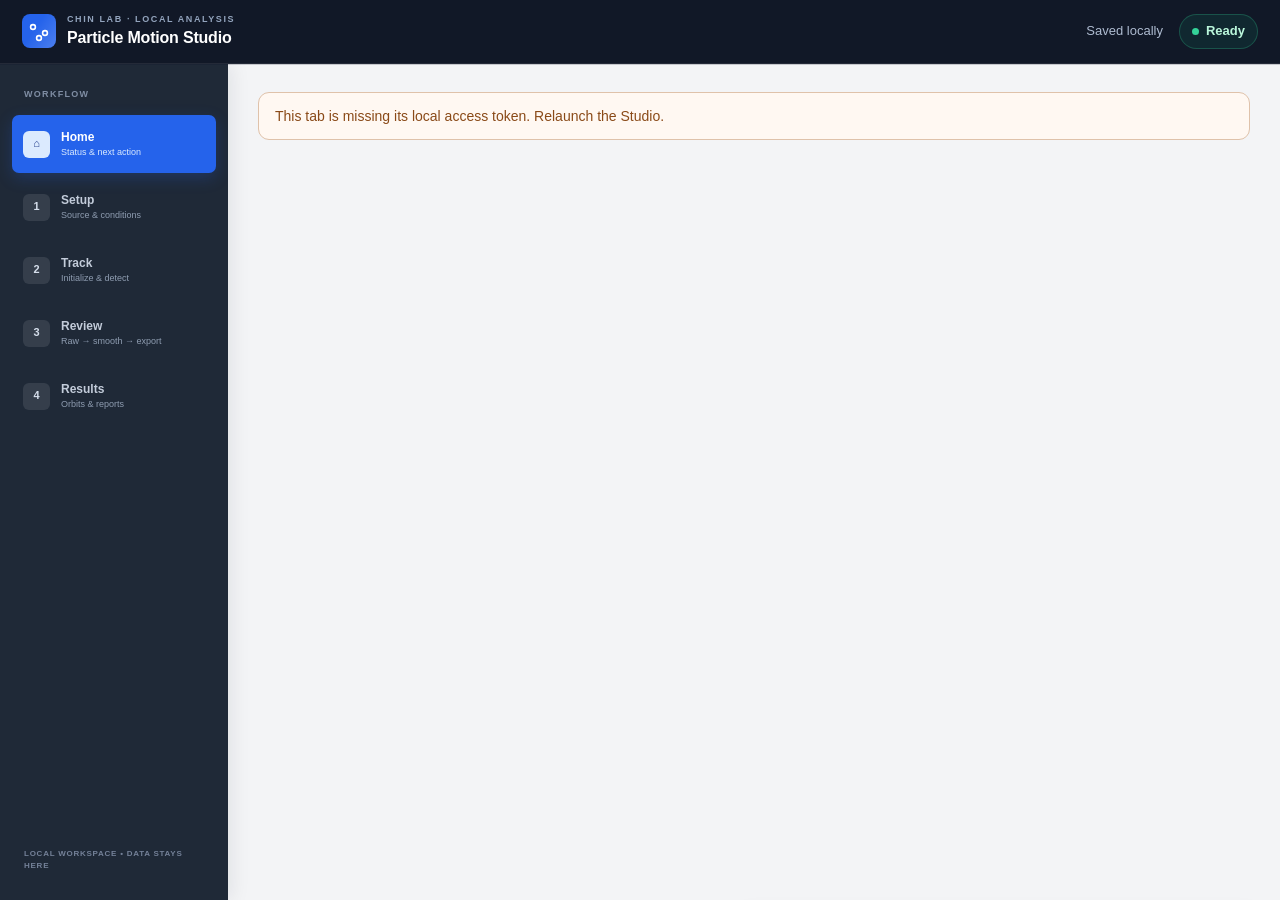
<file: Video Tracking Chin Lab/video_analysis_studio/studio_web/index.html>
<!doctype html>
<html lang="en">
<head>
  <meta charset="utf-8">
  <meta name="viewport" content="width=device-width, initial-scale=1">
  <meta name="color-scheme" content="light">
  <title>Particle Motion Studio</title>
  <link rel="stylesheet" href="styles.css">
</head>
<body>
  <div class="app-shell">
    <header class="topbar">
      <div class="brand">
        <div class="brand-mark" aria-hidden="true"><span></span><span></span><span></span></div>
        <div>
          <p class="eyebrow">CHIN LAB · LOCAL ANALYSIS</p>
          <h1>Particle Motion Studio</h1>
        </div>
      </div>
      <div class="top-actions">
        <span id="saveStatus" class="save-status">Saved locally</span>
        <span id="serverStatus" class="status-pill"><i></i> Ready</span>
      </div>
    </header>

    <main>
      <section class="hero" data-page-section="home">
        <div>
          <span class="hero-kicker"><i></i> Scientific video analysis workspace</span>
          <h2>See the motion.<br><em>Trust the track.</em></h2>
          <p>Move from synchronized camera footage to reviewable 3-D trajectories, diagnostic overlays, and state vectors—all without leaving the browser.</p>
          <div class="hero-chips"><span>Dual-camera tracking</span><span>Raw-first validation</span><span>Reproducible outputs</span></div>
        </div>
        <div class="hero-console" aria-label="Decorative trajectory preview">
          <div class="console-bar"><span><i></i> ANALYZER READY</span><small>LOCAL</small></div>
          <div class="console-screen">
            <svg viewBox="0 0 420 220" role="img" aria-label="Stylized particle trajectory">
              <defs><linearGradient id="trail" x1="0" x2="1"><stop stop-color="#56e7c3" stop-opacity="0"/><stop offset=".45" stop-color="#56e7c3"/><stop offset="1" stop-color="#8a7dff"/></linearGradient></defs>
              <path d="M18 171 C72 175,79 88,132 113 S211 187,252 112 S318 39,400 60" fill="none" stroke="url(#trail)" stroke-width="3" stroke-linecap="round"/>
              <circle cx="400" cy="60" r="8" fill="#8a7dff"/><circle cx="400" cy="60" r="18" fill="none" stroke="#8a7dff" stroke-opacity=".45"/>
              <path d="M400 36v48M376 60h48" stroke="#dcd8ff" stroke-width="1" stroke-opacity=".7"/>
            </svg>
            <span class="console-axis x">X</span><span class="console-axis y">Y</span>
            <div class="console-readout"><span>FRAME</span><b>06,920</b><span>TRACK</span><b>P0</b></div>
          </div>
          <div class="local-note"><span aria-hidden="true">⌂</span><div><strong>Private by design</strong><small>Videos and results stay on this Mac.</small></div></div>
        </div>
      </section>

      <nav class="stepper page-navigation" aria-label="Studio pages">
        <button class="step-tab active" data-page-target="home"><b>⌂</b><span>Home<small>Status &amp; next action</small></span></button>
        <button class="step-tab" data-page-target="setup"><b>1</b><span>Setup<small>Source &amp; conditions</small></span></button>
        <button class="step-tab" data-page-target="track"><b>2</b><span>Track<small>Initialize &amp; detect</small></span></button>
        <button class="step-tab" data-page-target="review"><b>3</b><span>Review<small>Raw → smooth → export</small></span></button>
        <button class="step-tab" data-page-target="results"><b>4</b><span>Results<small>Orbits &amp; reports</small></span></button>
      </nav>

      <details class="instruction-drawer" data-page-section="home">
        <summary><span><b>How to use this analyzer</b><small>Follow these steps in order</small></span><span class="instruction-toggle">Hide</span></summary>
        <ol class="instruction-strip">
          <li><button data-page-target="setup"><b>1</b><span><strong>Import video</strong><small>Choose or upload the recording.</small></span></button></li>
          <li><button data-page-target="setup"><b>2</b><span><strong>Confirm setup</strong><small>FPS, background, and calibration.</small></span></button></li>
          <li><button data-page-target="track"><b>3</b><span><strong>Mark particle</strong><small>Click it in front and side views.</small></span></button></li>
          <li><button data-page-target="track"><b>4</b><span><strong>Test and track</strong><small>Preview first, then create raw tracks.</small></span></button></li>
          <li><button data-page-target="review"><b>5</b><span><strong>Review raw</strong><small>Verify the marker follows the particle.</small></span></button></li>
          <li><button data-page-target="review"><b>6</b><span><strong>Smooth and export</strong><small>Only after accepting the raw result.</small></span></button></li>
          <li><button data-page-target="results"><b>7</b><span><strong>Analyze modes</strong><small>Detect circular episodes and inspect the report.</small></span></button></li>
        </ol>
      </details>

      <section id="nextAction" class="next-action" aria-live="polite" data-page-section="home">
        <span class="next-action-icon">→</span>
        <div><p class="eyebrow">RECOMMENDED NEXT</p><b id="nextActionTitle">Choose a source video</b><small id="nextActionDetail">The Studio will preserve the original and inspect its metadata.</small></div>
        <button id="nextActionButton" class="button secondary" data-scroll-target="sourceCard">Go to source</button>
      </section>

      <section id="homeDashboard" class="home-dashboard" data-page-section="home">
        <article class="home-panel session-panel">
          <div><p class="eyebrow">CURRENT WORKSPACE</p><h3 id="homeTrialTitle">No recording selected</h3><p id="sessionOrigin">The Studio has not loaded any saved results.</p></div>
          <button class="button ghost" data-page-target="review">Open saved results</button>
        </article>
        <div class="home-grid">
          <article class="home-panel"><p class="eyebrow">WORKFLOW</p><h3>One decision at a time</h3><ol class="compact-steps"><li><b>Setup</b><span>Confirm source, frame rate, background, and calibration.</span></li><li><b>Track</b><span>Mark particles and create unsmoothed coordinates.</span></li><li><b>Review raw</b><span>Verify that the detector stays on the visible particle.</span></li><li><b>Smooth &amp; derive</b><span>Only after raw review, calculate motion and state vectors.</span></li></ol></article>
          <article class="home-panel"><div class="panel-title-row"><div><p class="eyebrow">RECENT RUNS</p><h3>Where results came from</h3></div></div><div id="recentRuns" class="recent-runs"><p class="muted-copy">No completed runs yet.</p></div></article>
        </div>
      </section>

      <div id="globalNotice" class="notice hidden" role="status"></div>

      <section class="page-masthead" data-page-section="setup">
        <div><span class="page-index">01 / INPUT</span><h2>Define the experiment.</h2><p>Choose the source evidence and confirm the physical context before any tracking begins.</p></div>
        <div class="masthead-stat"><span>Required</span><b>Video · FPS · Background · Calibration</b></div>
      </section>

      <section id="sourceCard" class="workflow-card" data-page-section="setup">
        <div class="card-heading">
          <div class="step-number">1</div>
          <div><p class="eyebrow">SOURCE</p><h3>Choose the recording</h3><p>The original file is never edited. Imported copies are stored locally and excluded from Git.</p></div>
          <span id="sourceCheck" class="check-badge">Waiting</span>
        </div>

        <div class="source-grid">
          <div class="source-main">
            <label for="videoLibrary">Video recording</label>
            <div class="input-combo">
              <select id="videoLibrary"><option value="">Choose a project video…</option></select>
              <label class="button secondary upload-button">Import video<input id="videoUpload" type="file" hidden></label>
            </div>
            <div id="uploadProgressWrap" class="upload-progress hidden"><span id="uploadProgress"></span></div>
            <input id="videoPath" class="path-input" type="text" placeholder="Or paste the full path to a video on this Mac" autocomplete="off">

            <div id="videoMeta" class="metadata-strip muted">
              <span><b>—</b><small>resolution</small></span><span><b>—</b><small>duration</small></span><span><b>—</b><small>frames</small></span><span><b>—</b><small>codec</small></span>
            </div>
          </div>

          <aside class="conditions-panel">
            <h4>Run conditions</h4>
            <div class="field-grid two">
              <label>Run name<input id="trialName" type="text" placeholder="e.g. MI10"></label>
              <label>Particles<input id="particleCount" type="number" min="1" max="20" value="1"></label>
              <label>Frame rate <span class="unit">fps</span><input id="fps" type="number" min="0.001" step="any" placeholder="Required"></label>
              <label>Seed frame<input id="seedFrame" type="number" min="0" step="1" value="1"></label>
            </div>
            <p id="fpsEvidence" class="field-help warning-text">Frame rate must come from media metadata or a confirmed experiment record.</p>
          </aside>
        </div>

        <div class="supporting-files">
          <div>
            <div class="label-row"><label for="backgroundLibrary">Background</label><label class="switch"><input id="useVideoBackground" type="checkbox"><span></span>Use a frame from this video</label></div>
            <select id="backgroundLibrary"><option value="">Choose a project background…</option></select>
            <label class="inline-upload button ghost">Import background<input id="backgroundUpload" type="file" accept="video/*,image/*" hidden></label>
            <input id="backgroundPath" class="path-input" type="text" placeholder="Background image or video path">
          </div>
          <div>
            <div class="label-row"><label for="calibrationLibrary">Calibration</label><span class="optional">Can be created in Preview</span></div>
            <select id="calibrationLibrary"><option value="">Choose a calibration…</option></select>
            <input id="calibrationPath" class="path-input" type="text" placeholder="Calibration JSON path">
            <p id="companionEvidence" class="field-help hidden"></p>
          </div>
        </div>
      </section>

      <section class="page-masthead" data-page-section="track">
        <div><span class="page-index">02 / DETECT</span><h2>Initialize. Detect. Reconstruct.</h2><p>Mark particle identities once, test the signal, then build synchronized 3-D trajectories.</p></div>
        <div class="masthead-stat"><span>Current method</span><b>Background subtraction</b></div>
      </section>

      <nav class="section-tabs" aria-label="Tracking tasks" data-page-section="track">
        <button class="section-tab active" data-subview-target="initialize" data-subview-group="track"><span>1</span><b>Initialize particles</b><small>Load views and place markers</small></button>
        <button class="section-tab" data-subview-target="run" data-subview-group="track"><span>2</span><b>Run tracking</b><small>Pre-flight, detect, and reconstruct</small></button>
      </nav>

      <section id="seedCard" class="workflow-card" data-page-section="track" data-subview-group="track" data-subview="initialize">
        <div class="card-heading">
          <div class="step-number">2</div>
          <div><p class="eyebrow">INITIALIZE</p><h3>Show the analyzer where each particle starts</h3><p>Click particles in the same order in both views. Markers with the same number become one 3-D identity.</p></div>
          <span id="seedCheck" class="check-badge">Waiting</span>
        </div>

        <div id="calibrationPrompt" class="callout">
          <div><strong>Need camera regions or calibration?</strong><p>Run a short preview. The Studio will open guided calibration windows, save the result, and return here.</p></div>
          <button class="button secondary" data-action="preview">Create calibration &amp; test preview</button>
        </div>

        <div class="seed-toolbar">
          <label>Frame <input id="seedFrameMirror" type="number" min="0" step="1" value="1"></label>
          <button id="loadSeedFrames" class="button secondary">Load camera views</button>
          <button id="clearSeeds" class="button ghost">Clear markers</button>
          <span id="seedCounter" class="seed-counter">0 / 0 marked</span>
        </div>

        <div class="camera-grid">
          <article class="camera-panel">
            <header><div><span class="camera-dot front"></span><b>Front camera</b></div><small>x and z position</small></header>
            <div class="canvas-wrap"><canvas id="frontCanvas" width="640" height="360" aria-label="Front camera seed frame"></canvas><div class="canvas-empty">Load a calibrated frame to begin</div></div>
            <code id="frontSeeds">No particle markers</code>
          </article>
          <article class="camera-panel">
            <header><div><span class="camera-dot side"></span><b>Side camera</b></div><small>y and z position</small></header>
            <div class="canvas-wrap"><canvas id="sideCanvas" width="640" height="360" aria-label="Side camera seed frame"></canvas><div class="canvas-empty">Load a calibrated frame to begin</div></div>
            <code id="sideSeeds">No particle markers</code>
          </article>
        </div>

        <div class="action-row">
          <button class="button secondary action-button" data-action="preview"><span>Test a short preview</span><small>Checks subtraction and seed placement on a short segment.</small></button>
          <button class="button ghost action-button" data-action="preview_full"><span>Render a full preview</span><small>Creates a full-length subtraction video without tracking.</small></button>
        </div>
      </section>

      <section id="trackCard" class="workflow-card accent-card" data-page-section="track" data-subview-group="track" data-subview="run">
        <div class="card-heading">
          <div class="step-number">3</div>
          <div><p class="eyebrow">TRACK</p><h3>Build the trajectory</h3><p>Raw measurements are preserved. Smoothed positions are added as separate columns and never cross missing-frame gaps.</p></div>
          <span id="trackCheck" class="check-badge">Ready when initialized</span>
        </div>
        <div id="readinessPanel" class="readiness-panel">
          <div class="readiness-head"><div><p class="eyebrow">PRE-FLIGHT CHECK</p><h4 id="readinessTitle">Complete setup to enable tracking</h4></div><span id="readinessCount">0 / 6 ready</span></div>
          <div id="readinessList" class="readiness-list"></div>
        </div>
        <div class="track-actions action-grid">
          <button class="button primary large action-button" data-action="track" data-overlay-source="raw"><span><i aria-hidden="true">▶</i> Track + raw review overlay</span><small>Finds the particle, exports 3-D coordinates, then shows the detector’s unsmoothed position over the original video.</small></button>
          <button class="button secondary action-button" data-page-target="review"><span>Review existing trajectory</span><small>Open saved raw/smoothed overlays, trajectory plots, diagnostics, and exports.</small></button>
          <button class="button secondary action-button" data-action="review_identities"><span>Review particle identities</span><small>Inspect and correct identity swaps in multi-particle recordings.</small></button>
        </div>
        <p class="tracking-note">Full tracking can take several minutes. The job panel shows <b>Step 1 of 2: tracking</b>, followed by <b>Step 2 of 2: overlay rendering</b>. Results appear when both finish.</p>
        <div class="quality-grid">
          <div><b>Raw coordinates</b><span>x_mm · y_mm · z_mm</span></div>
          <div><b>Diagnostics</b><span>gaps · jumps · z agreement</span></div>
          <div><b>Reproducible output</b><span>settings · calibration · source</span></div>
        </div>
      </section>

      <details class="advanced-card" data-page-section="track" data-subview-group="track" data-subview="run">
        <summary><span><b>Advanced tracking controls</b><small>Subtraction, search, smoothing, identity, overlays, and rotation</small></span><span class="chevron">⌄</span></summary>
        <div class="advanced-content">
          <fieldset><legend>Subtraction &amp; search</legend><div class="field-grid four">
            <label>Channel<select data-bind="shared.channel"><option>green</option><option>red</option><option>blue</option><option>mean</option></select></label>
            <label>Difference<select data-bind="shared.difference_mode"><option>abs</option><option>bright</option><option>dark</option></select></label>
            <label>Background frame<input data-bind="shared.background_frame" type="number" min="0"></label>
            <label>Search radius <span class="unit">px</span><input data-bind="shared.search_radius_px" type="number" min="1"><small class="control-help">Searches around the previous position. Larger tolerates faster motion but can select another feature.</small></label>
            <label>Search growth after miss <span class="unit">px/frame</span><input data-bind="tracking.missing_search_expansion_px" type="number" min="0" step="0.1"><small class="control-help">Expands the search after each consecutive missed frame.</small></label>
            <label>Threshold fraction<input data-bind="shared.threshold_fraction" type="number" min="0.001" max="1" step="0.01"><small class="control-help">Fraction of the local peak retained as the particle blob.</small></label>
            <label>Minimum difference<input data-bind="shared.min_difference" type="number" min="0" step="0.1"><small class="control-help">Minimum background-change intensity required for a detection.</small></label>
            <label>Track memory <span class="unit">frames</span><input data-bind="shared.memory" type="number" min="0"><small class="control-help">Keeps identity alive during misses; it does not invent positions.</small></label>
            <label>Preview frames<input data-bind="preview.max_frames" type="number" min="1"></label>
          </div></fieldset>
          <fieldset><legend>Focus &amp; trajectory</legend><div class="field-grid four">
            <label class="check-label"><input id="useFocusBox" type="checkbox"> Select/use focus boxes</label>
            <label>Focus mode<select data-bind="shared.focus_box_mode"><option>follow</option><option>hard</option><option>seed-only</option></select></label>
            <label>Front focus box<input data-bind="shared.front_focus_box" placeholder="x,y,width,height"></label>
            <label>Side focus box<input data-bind="shared.side_focus_box" placeholder="x,y,width,height"></label>
            <label>Maximum frames<input data-bind="tracking.max_frames" type="number" min="1" placeholder="All"></label>
            <label>Maximum jump <span class="unit">mm/frame</span><input data-bind="tracking.max_jump_mm" type="number" min="0" step="0.01"><small class="control-help">Removes large steps before “raw” 3-D rows are saved. Use 0 to preserve all detections.</small></label>
            <label>Smoothing window <span class="unit">odd frames</span><input data-bind="tracking.smooth_window" type="number" min="0" step="2"><small class="control-help">Savitzky–Golay window. At 120 fps, 7 frames span 58 ms. Use 0 or 1 to disable.</small></label>
            <label>Polynomial order<input data-bind="tracking.smooth_polyorder" type="number" min="0"><small class="control-help">Local curve order; must be smaller than the smoothing window.</small></label>
            <label>Vertical z source<select data-bind="tracking.z_source"><option>average</option><option>front</option><option>side</option></select><small class="control-help">Average is default; inspect camera z disagreement before accepting it.</small></label>
            <label>Manual review after misses<input data-bind="tracking.manual_correction_after_misses" type="number" min="1"><small class="control-help">Opens correction after this many consecutive misses.</small></label>
            <label class="check-label"><input data-bind="tracking.no_manual_correction" type="checkbox"> Disable manual correction prompts</label>
          </div></fieldset>
          <fieldset><legend>Identity &amp; derived motion</legend><div class="field-grid four">
            <label>Identity authority<select data-bind="tracking.identity_authority"><option>auto</option><option>none</option><option>front</option><option>side</option></select></label>
            <label>Front overlap frames<input data-bind="tracking.front_overlap_frames" placeholder="2200-2350"></label>
            <label>Side overlap frames<input data-bind="tracking.side_overlap_frames" placeholder="2200-2350"></label>
            <label class="check-label"><input data-bind="tracking.z_pairing_check" type="checkbox"> Check z pairing</label>
            <label>Motion smooth window<input data-bind="motion.smooth_window" type="number" min="0" step="2"></label>
            <label>Motion polynomial<input data-bind="motion.smooth_polyorder" type="number" min="0"></label>
            <label>State source<select data-bind="translational.canonical_source"><option>raw</option><option>smoothed</option></select><small class="control-help">Chooses which motion becomes canonical in final state-vector exports.</small></label>
            <label>State-vector overlay source<select data-bind="translational.overlay_source"><option>smoothed</option><option>raw</option><option>both</option></select><small class="control-help">Changes the later visualization; it does not retrack the particle.</small></label>
            <label>Tracking overlay<select data-bind="verification.position_source"><option>raw</option><option>smoothed</option><option>both</option></select><small class="control-help">Raw must be reviewed first. Smoothed is post-processing only.</small></label>
            <label>Overlay frame step<input data-bind="verification.frame_step" type="number" min="1" placeholder="Auto (max 60 fps)"></label>
          </div></fieldset>
          <fieldset><legend>Rotation</legend><div class="field-grid four">
            <label>Crop width <span class="unit">px</span><input data-bind="rotation.crop_width_px" type="number" min="3"></label>
            <label>Crop height <span class="unit">px</span><input data-bind="rotation.crop_height_px" type="number" min="3"></label>
            <label>Minimum anisotropy<input data-bind="rotation.minimum_anisotropy" type="number" min="0" max="1" step="0.01"></label>
            <label>Axes<select data-bind="rotation.axes"><option>reconstructed-3d</option><option>projected</option></select></label>
          </div></fieldset>
        </div>
      </details>

      <section class="page-masthead" data-page-section="review">
        <div><span class="page-index">03 / VALIDATE</span><h2>Interrogate the result.</h2><p>Inspect raw detections frame by frame before trusting smoothing, derivatives, or physical interpretation.</p></div>
        <div class="masthead-stat warning"><span>Review order</span><b>Raw first → Smooth second</b></div>
      </section>

      <nav class="section-tabs" aria-label="Review tasks" data-page-section="review">
        <button class="section-tab active" data-subview-target="validate" data-subview-group="review"><span>A</span><b>Validate track</b><small>Raw overlay and diagnostics</small></button>
        <button class="section-tab" data-subview-target="outputs" data-subview-group="review"><span>B</span><b>Derived outputs</b><small>State vectors, files, and exports</small></button>
      </nav>

      <section id="resultsCard" class="workflow-card results-card" data-page-section="review">
        <div class="card-heading">
          <div class="step-number">4</div>
          <div><p class="eyebrow">TRACK REVIEW</p><h3>Inspect, validate, and export</h3><p>View trajectory media and preview CSV tables here. Every artifact remains traceable to this session.</p></div>
          <span id="resultCheck" class="check-badge">No results yet</span>
        </div>
        <div id="resultsOrigin" class="results-origin" data-subview-group="review" data-subview="validate"><span>↺</span><div><b>Saved outputs</b><p>Opening this page does not rerun analysis. Each file below is labeled with the completed run that created it.</p></div></div>
        <section class="review-protocol" aria-labelledby="reviewProtocolTitle" data-subview-group="review" data-subview="validate">
          <div class="protocol-heading"><p class="eyebrow">REQUIRED REVIEW ORDER</p><h4 id="reviewProtocolTitle">Verify detection before smoothing</h4><p>A smooth line can conceal a bad detection. Inspect raw markers first, then explicitly confirm them before producing the smoothed review.</p></div>
          <div class="protocol-steps">
            <article id="rawReviewStep" class="protocol-step"><span class="protocol-number">A</span><div><h5>Raw detector overlay</h5><p>Marker positions come directly from retained detections after the maximum-jump filter. Check the entire recording for drift, reflections, jumps, and lost frames.</p><button class="button secondary" data-action="verify_tracking" data-overlay-source="raw">Create or re-render raw overlay</button></div><span id="rawOverlayStatus" class="check-badge">Not created</span></article>
            <article id="smoothReviewStep" class="protocol-step"><span class="protocol-number">B</span><div><h5>Smoothed trajectory</h5><p>Savitzky–Golay smoothing reduces jitter but cannot repair a wrong particle identity or calibration.</p><label class="review-confirm"><input id="rawReviewAccepted" data-bind="review.raw_overlay_reviewed" type="checkbox"> I reviewed the raw overlay and the marker follows the particle.</label><label>Review note <input data-bind="review.raw_overlay_note" placeholder="Optional: frames checked, concerns, or reason accepted"></label><button id="renderSmoothOverlay" class="button primary" data-action="verify_tracking" data-overlay-source="smoothed">Render smoothed overlay</button></div><span id="smoothOverlayStatus" class="check-badge">Locked</span></article>
          </div>
        </section>
        <div id="analysisWorkspace" class="analysis-workspace" data-subview-group="review" data-subview="validate">
          <section class="result-stage">
            <header class="result-stage-head">
              <div><p class="eyebrow">TRAJECTORY REVIEW</p><h4 id="primaryResultTitle">Your tracked video will appear here</h4><p id="primaryResultHelp">Run tracking to compare the detected particle position with the recording.</p></div>
              <div id="resultTabs" class="result-tabs" role="tablist"></div>
            </header>
            <div id="primaryResult" class="primary-result"><div class="empty-stage"><span>◎</span><b>No trajectory loaded</b><p>The overlay video, trajectory plot, and CSV can all be inspected here.</p></div></div>
          </section>
          <div class="analysis-sidebar">
            <aside id="qualityPanel" class="diagnostics-panel">
              <div class="diagnostics-heading"><p class="eyebrow">TRACK HEALTH</p><span class="diagnostic-badge neutral">Review</span></div>
              <h4>Diagnostics appear after tracking</h4>
              <p>These measurements help you find gaps, camera disagreement, and sudden jumps. They do not automatically prove a track is correct.</p>
            </aside>
            <section class="mini-plot-panel">
              <header><div><p class="eyebrow">TRAJECTORY PLOT</p><b>Position projections</b></div><button id="openTrajectoryPlot" class="button ghost">Open</button></header>
              <div id="miniTrajectoryPlot" class="mini-plot-empty">Available after tracking</div>
            </section>
          </div>
        </div>
        <div class="finish-actions action-grid three" data-subview-group="review" data-subview="outputs">
          <button class="button primary action-button" data-action="translational"><span>Calculate motion &amp; state vectors</span><small>Adds velocity and acceleration using the confirmed frame rate.</small></button>
          <button class="button secondary action-button" data-action="rotational"><span>Add rotational state</span><small>Estimates orientation and angular motion from particle image shape.</small></button>
          <button class="button secondary action-button" data-action="both"><span>Build all final overlays</span><small>Runs translational and rotational analysis and produces final review videos.</small></button>
        </div>
        <details class="result-guide" data-subview-group="review" data-subview="outputs">
          <summary><span><b>What each result means</b><small>Use this before downloading or calculating state vectors.</small></span><span class="chevron">⌄</span></summary>
          <div class="result-glossary">
            <div><b>Raw detector overlay</b><p>Retained, unsmoothed particle coordinates over the camera video. This is the primary tracking validity check.</p></div>
            <div><b>Smoothed overlay</b><p>A post-processed visualization. It can reduce jitter but cannot prove the detector followed the correct particle.</p></div>
            <div><b>3-D trajectories CSV</b><p>Frame/time, raw and smoothed positions, camera coordinates, confidence, z disagreement, and diagnostic columns.</p></div>
            <div><b>Trajectory projections</b><p>A compact plot of the reconstructed motion. Useful for patterns and outliers, but not sufficient for frame-level validation.</p></div>
            <div><b>Motion/state CSVs</b><p>Derived velocity, acceleration, orientation, or angular motion. These depend on confirmed FPS, calibration, and source choice.</p></div>
            <div><b>Run manifest</b><p>Records source, settings, calibration, commands, creation time, and code revision so the output can be reproduced.</p></div>
          </div>
        </details>
        <details class="resume-results" data-subview-group="review" data-subview="outputs">
          <summary>Resume from results created earlier</summary>
          <div class="field-grid four">
            <label>Preview video<input data-artifact="preview_video" placeholder="Path to preview MP4"></label>
            <label>Tracks CSV<input data-artifact="tracks_csv" placeholder="Path to tracks_3d.csv"></label>
            <label>Motion CSV<input data-artifact="motion_csv" placeholder="Path to motion CSV"></label>
            <label>Rotation CSV<input data-artifact="rotation_state_csv" placeholder="Path to rotation CSV"></label>
          </div>
          <p class="field-help">Use this only when the files came from the same source video, calibration, frame rate, and run.</p>
        </details>
        <details class="all-files" data-subview-group="review" data-subview="outputs">
          <summary><span><b>All output files</b><small>View in the Studio or save a copy from this list.</small></span><span class="chevron">⌄</span></summary>
          <div id="artifactList" class="artifact-list"><div class="empty-state"><span>⌁</span><b>Your results will appear here</b><p>Start with a short preview, then track the particles.</p></div></div>
        </details>
      </section>

      <section class="page-masthead" data-page-section="results">
        <div><span class="page-index">04 / RESULTS</span><h2>Measure the motion.</h2><p>Attach analyzer output, run the circular-motion detector, and inspect every derived table, plot, and report in one place.</p></div>
        <div class="masthead-stat"><span>Detector</span><b>RMS candidates + moving-center geometry</b></div>
      </section>

      <nav class="section-tabs results-tabs" aria-label="Results tasks" data-page-section="results">
        <button class="section-tab active" data-subview-target="analyze" data-subview-group="results"><span>1</span><b>New analysis</b><small>Import CSV and choose detector settings</small></button>
        <button class="section-tab" data-subview-target="current" data-subview-group="results"><span>2</span><b>Current result</b><small>Summary, plots, intervals, and files</small></button>
        <button class="section-tab" data-subview-target="sp6" data-subview-group="results"><span>★</span><b>SP6 example</b><small>Synchronized interactive case study</small></button>
      </nav>

      <section id="resultsImportCard" class="workflow-card" data-page-section="results" data-subview-group="results" data-subview="analyze">
        <div class="card-heading">
          <div class="step-number">5</div>
          <div><p class="eyebrow">IMPORT</p><h3>Add analyzer results</h3><p>The source CSV and video remain unchanged. The detector writes a new, traceable output folder for every run.</p></div>
          <span id="orbitInputCheck" class="check-badge">Choose CSV</span>
        </div>

        <div class="results-source-grid">
          <div class="result-source-panel">
            <div class="panel-title-row"><div><p class="eyebrow">POSITION DATA</p><h4>Analyzer CSV</h4></div><button id="useCurrentTracks" class="button ghost" type="button">Use current tracked CSV</button></div>
            <label class="button secondary upload-button">Import CSV<input id="resultCsvUpload" type="file" accept=".csv,text/csv" hidden></label>
            <input id="resultCsvPath" class="path-input" data-results-bind="source_csv" placeholder="Full path to position-versus-time CSV">
            <p class="field-help">Recognizes <code>time_s</code>, or <code>frame</code> with an explicitly confirmed FPS. Raw CSV rows are never replaced.</p>
          </div>
          <div class="result-source-panel">
            <div class="panel-title-row"><div><p class="eyebrow">OPTIONAL CONTEXT</p><h4>Companion video</h4></div></div>
            <label class="button secondary upload-button">Import video<input id="resultVideoUpload" type="file" accept="video/*,.mkv" hidden></label>
            <input id="resultVideoPath" class="path-input" data-results-bind="video_path" placeholder="Full path to the matching video">
            <p class="field-help">Used for side-by-side review. Confirm that video time zero matches the CSV time basis.</p>
          </div>
        </div>

        <div class="orbit-settings-grid">
          <label>Dataset label<input data-results-bind="label" placeholder="e.g. SP6"></label>
          <label>Particle ID <span class="optional">if multiple</span><input data-results-bind="particle" placeholder="e.g. 0"></label>
          <label>Frame rate <span class="unit">fps</span><input data-results-bind="fps" type="number" min="0.001" step="any" placeholder="Only required without time_s"></label>
          <label>Candidate threshold<input data-results-bind="threshold" placeholder="auto or RMS amplitude in position units"><small class="control-help">Finds strong motion; it does not by itself prove the path is circular.</small></label>
          <label>Band low <span class="unit">Hz</span><input data-results-bind="band_low_hz" type="number" min="0.001" step="any"></label>
          <label>Band high <span class="unit">Hz</span><input data-results-bind="band_high_hz" type="number" min="0.001" step="any"></label>
          <label>Minimum episode <span class="unit">s</span><input data-results-bind="minimum_episode_s" type="number" min="0" step="any"></label>
          <label>Merge gaps below <span class="unit">s</span><input data-results-bind="merge_gap_s" type="number" min="0" step="any"></label>
        </div>

        <details class="inline-advanced">
          <summary>Moving-center geometry checks</summary>
          <div class="field-grid four">
            <label>Fit window <span class="unit">s</span><input data-results-bind="fit_window_s" type="number" min="0.01" step="any"><small class="control-help">Local span over which the orbit center may move linearly.</small></label>
            <label>Fit spacing <span class="unit">s</span><input data-results-bind="fit_step_s" type="number" min="0.001" step="any"><small class="control-help">Distance between overlapping local fits.</small></label>
            <label>Minimum turns<input data-results-bind="fit_minimum_turns" type="number" min="0.01" step="any"><small class="control-help">Rejects short arcs that do not cover enough of an orbit.</small></label>
            <label>Minimum axis ratio<input data-results-bind="fit_minimum_axis_ratio" type="number" min="0.001" max="1" step="any"><small class="control-help">1 is circular; values near 0 are line-like.</small></label>
            <label>Maximum radial error<input data-results-bind="fit_maximum_normalized_radial_rmse" type="number" min="0.001" step="any"><small class="control-help">Radial RMSE divided by fitted radius; lower is stricter.</small></label>
            <label>Direction consistency<input data-results-bind="fit_minimum_direction_consistency" type="number" min="0.001" max="1" step="any"><small class="control-help">Required fraction of angular steps moving in one direction.</small></label>
            <label>Accepted-fit fraction<input data-results-bind="fit_minimum_accepted_fraction" type="number" min="0.001" max="1" step="any"><small class="control-help">Required fraction of local windows passing all geometry checks.</small></label>
            <label class="check-label"><input data-results-bind="rms_only" type="checkbox"> RMS candidates only <small class="control-help">Diagnostic compatibility mode. Skips geometric validation.</small></label>
          </div>
        </details>

        <details class="inline-advanced">
          <summary>Column mapping and signal filter details</summary>
          <div class="field-grid four">
            <label>Time column<input data-results-bind="time_col" placeholder="auto"></label>
            <label>Frame column<input data-results-bind="frame_col" placeholder="auto"></label>
            <label>X column<input data-results-bind="x_col" placeholder="auto"></label>
            <label>Y column<input data-results-bind="y_col" placeholder="auto"></label>
            <label>Z column<input data-results-bind="z_col" placeholder="optional / auto"></label>
            <label>Position unit<input data-results-bind="position_unit" placeholder="inferred from column suffix"></label>
            <label>Smoothing window <span class="unit">s</span><input data-results-bind="smooth_window_s" type="number" min="0" step="any"></label>
            <label>RMS window <span class="unit">s</span><input data-results-bind="radius_window_s" type="number" min="0" step="any"></label>
            <label>Maximum short gap <span class="unit">samples</span><input data-results-bind="max_gap_samples" type="number" min="0" step="1"></label>
          </div>
        </details>

        <div class="detector-method-note"><b>How acceptance works</b><span>Stage 1 uses the bandpassed RMS envelope to find motion candidates. Stage 2 explicitly fits a moving center and validates radius error, shape, angular coverage, and winding direction. Both stages and every rejected-fit reason are saved.</span></div>
        <div class="action-row results-run-row">
          <button id="runOrbitDetector" class="button primary large" data-action="orbit_analysis"><span>Run circular-motion detector</span></button>
          <span id="orbitRunHint" class="field-help">Start with automatic thresholding, then compare the reported 0.8×, 1.0×, and 1.5× boundaries.</span>
        </div>
      </section>

      <section id="orbitResultsCard" class="workflow-card" data-page-section="results" data-subview-group="results" data-subview="current">
        <div class="card-heading">
          <div class="step-number">6</div>
          <div><p class="eyebrow">CIRCULAR MOTION</p><h3>Detector results</h3><p>Video, summary measurements, detected intervals, diagnostics, and downloadable derived data stay together.</p></div>
          <span id="orbitResultCheck" class="check-badge">Not run</span>
        </div>
        <div id="orbitMetricCards" class="orbit-metric-cards">
          <div class="orbit-metric"><span>Candidates → episodes</span><b>—</b><small>waiting for analysis</small></div>
          <div class="orbit-metric"><span>Frequency</span><b>—</b><small>episode mean ± SD</small></div>
          <div class="orbit-metric"><span>Period</span><b>—</b><small>episode mean ± SD</small></div>
          <div class="orbit-metric"><span>Circle-fit radius</span><b>—</b><small>episode mean ± SD</small></div>
          <div class="orbit-metric"><span>Radial fit error</span><b>—</b><small>normalized RMSE</small></div>
          <div class="orbit-metric"><span>Duty cycle</span><b>—</b><small>fraction classified as orbit</small></div>
        </div>
        <div id="orbitInteractiveShell" class="embedded-report-shell hidden">
          <iframe id="orbitInteractiveFrame" title="Interactive circular-motion results" src="about:blank"></iframe>
        </div>
        <div class="orbit-review-grid">
          <article class="orbit-view-panel"><header><div><p class="eyebrow">VIDEO</p><h4>Companion recording</h4></div></header><div id="orbitVideoViewer" class="orbit-media-empty">Import the matching video to review it here.</div></article>
          <article class="orbit-view-panel"><header><div><p class="eyebrow">PATH</p><h4>Calibrated XY trajectory</h4></div></header><div id="orbitXyViewer" class="orbit-media-empty">Detected paths will appear here.</div></article>
        </div>
        <div class="orbit-review-grid lower">
          <article class="orbit-view-panel"><header><div><p class="eyebrow">TIMELINE</p><h4>Detection diagnostic</h4></div><button id="openOrbitDiagnostic" class="button ghost" disabled>Open</button></header><div id="orbitDiagnosticViewer" class="orbit-media-empty">Run the detector to create the position, radius-envelope, and spectrum plot.</div></article>
          <article class="orbit-view-panel"><header><div><p class="eyebrow">INTERVALS</p><h4>Period, radius, and quality</h4></div></header><div id="orbitIntervalsViewer" class="orbit-table-empty">The interval table will appear here.</div></article>
        </div>
        <details class="result-guide" open>
          <summary><span><b>Derived time series and run files</b><small>Inspect or download every artifact created by this detector run.</small></span><span class="chevron">⌄</span></summary>
          <div id="orbitArtifactList" class="artifact-list"><div class="empty-state"><span>○</span><b>No circular-motion run yet</b><p>Import a CSV and run the detector above.</p></div></div>
        </details>
      </section>

      <section id="sp6CaseStudy" class="workflow-card sp6-card" data-page-section="results" data-subview-group="results" data-subview="sp6">
        <div class="card-heading">
          <div class="step-number">7</div>
          <div><p class="eyebrow">SP6 CASE STUDY</p><h3>Interactive SP6 orbit report</h3><p>The complete report is embedded below: synchronized video, nearest CSV rows, interactive 3-D path, interval boundaries, temperature, uncertainty, and downloads.</p></div>
          <a class="button secondary" href="/sp6/" target="_blank" rel="noopener">Open full screen</a>
        </div>
        <div class="embedded-report-shell">
          <iframe id="sp6ReportFrame" title="SP6 circular-motion results" loading="lazy" src="about:blank" data-src="/sp6/"></iframe>
        </div>
      </section>

      <div id="viewer" class="viewer hidden">
        <div class="viewer-head"><div><p class="eyebrow">FILE VIEWER</p><h4 id="viewerTitle">Result</h4></div><button id="closeViewer" class="icon-button" aria-label="Close viewer">×</button></div>
        <div id="viewerBody"></div>
      </div>
    </main>
  </div>

  <aside id="jobPanel" class="job-panel" aria-live="polite" aria-hidden="true">
    <div class="job-head"><div><p class="eyebrow">RUNNING WORKFLOW</p><h3 id="jobTitle">Working…</h3></div><button id="closeJob" class="icon-button" aria-label="Hide job panel">×</button></div>
    <div class="job-progress"><span id="jobProgress"></span></div>
    <p id="jobMessage">Preparing</p>
    <pre id="jobLog"></pre>
    <div class="job-actions"><button id="cancelJob" class="button danger">Cancel job</button><button id="showLog" class="button ghost">Show full log</button></div>
  </aside>

  <script src="app.js"></script>
</body>
</html>
</file>
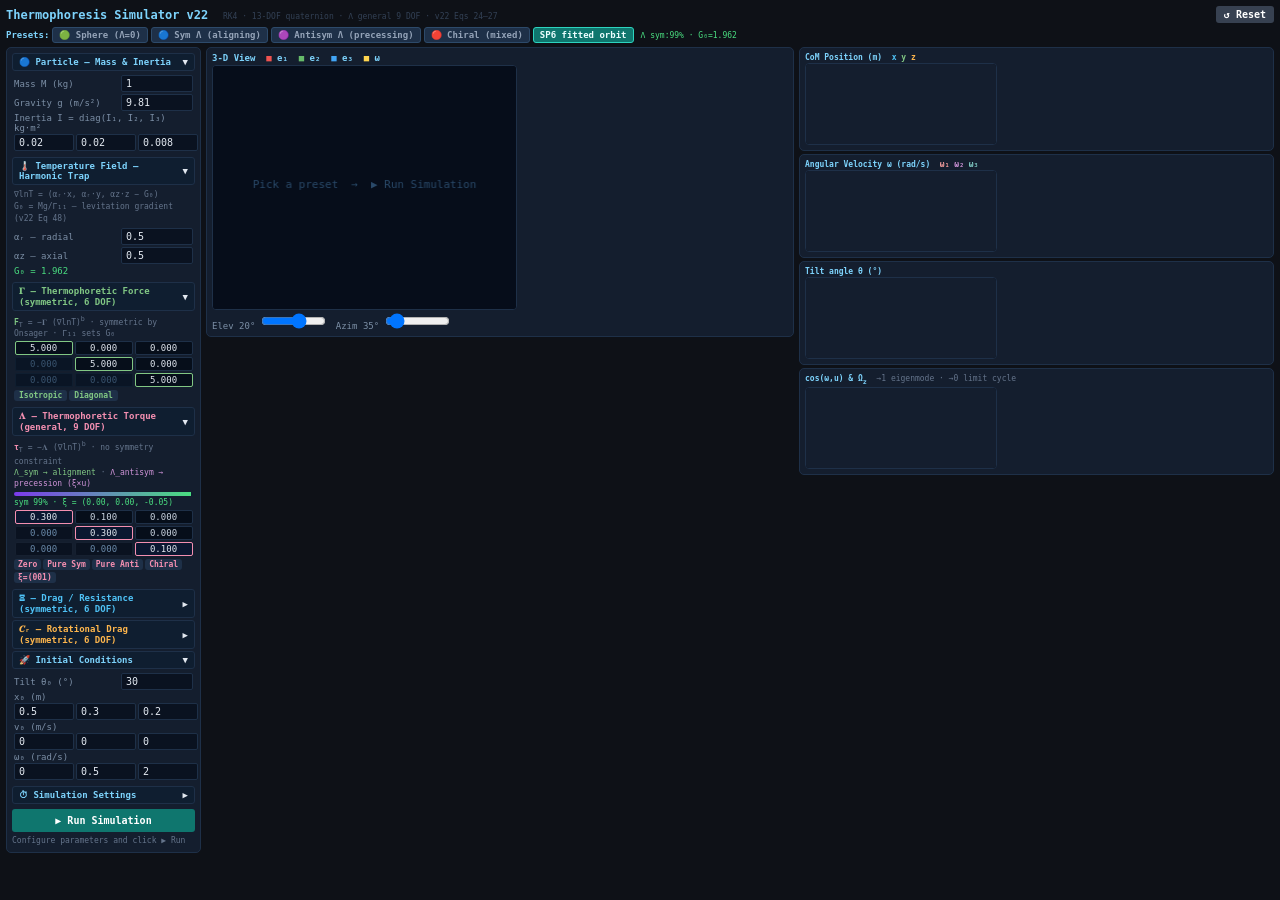
<file: reference/thermophoresis-simulator/ThermophoreticLevitationSimulator.html>
<!DOCTYPE html>
<html lang="en">
<head>
<meta charset="UTF-8">
<title>Thermophoresis Simulator v22</title>
<style>
* { box-sizing:border-box; margin:0; padding:0; }
body { background:#0e1117; color:#e2e8f0; font-family:monospace; font-size:11px; padding:6px; }
input[type=number]{ background:#0a1220; border:1px solid #1e3048; color:#e2e8f0; border-radius:2px; padding:2px 4px; font-family:monospace; font-size:10px; width:72px; }
input[type=number]::-webkit-inner-spin-button,
input[type=number]::-webkit-outer-spin-button{ -webkit-appearance:none; margin:0; }
input[type=number]{ -moz-appearance:textfield; }
input[type=range]{ width:100%; }
button{ cursor:pointer; border:none; border-radius:3px; font-family:monospace; font-weight:700; }
.card{ background:#141e2e; border:1px solid #1e3048; border-radius:5px; padding:5px; }
.row{ display:flex; justify-content:space-between; align-items:center; margin-bottom:2px; }
.lbl{ color:#7c8fa6; font-size:9px; }
.sec-hdr{ display:flex; justify-content:space-between; align-items:center; background:#0f1e30; border:1px solid #1e3048; border-radius:3px; padding:3px 6px; cursor:pointer; margin-bottom:0; font-size:9px; font-weight:700; user-select:none; }
.sec-hdr:hover{ background:#162438; }
.sec-body{ padding:4px 2px 4px 2px; }
.sec-body.closed{ display:none; }
.arrow{ transition:transform 0.15s; display:inline-block; }
.closed-hdr .arrow{ transform:rotate(-90deg); }
.layout{ display:flex; gap:5px; align-items:flex-start; flex-wrap:wrap; }
canvas{ display:block; background:#060d1a; border-radius:4px; border:1px solid #1e3048; }
</style>
</head>
<body>

<div style="display:flex;justify-content:space-between;align-items:center;margin-bottom:4px;">
  <div>
    <span style="color:#7dd3fc;font-size:12px;font-weight:700;">Thermophoresis Simulator v22</span>
    <span style="color:#334155;font-size:8px;margin-left:8px;">RK4 · 13-DOF quaternion · Λ general 9 DOF · v22 Eqs 24–27</span>
  </div>
  <button onclick="resetAll()" style="background:#374151;color:#fff;padding:3px 8px;font-size:10px;">↺ Reset</button>
</div>

<div style="display:flex;gap:3px;margin-bottom:4px;flex-wrap:wrap;align-items:center;">
  <span style="color:#7dd3fc;font-size:9px;font-weight:700;">Presets:</span>
  <button onclick="applyPreset('sphere')"  style="background:#1e3048;color:#94a3b8;border:1px solid #2d4a6a;padding:2px 6px;font-size:9px;">🟢 Sphere (Λ=0)</button>
  <button onclick="applyPreset('sym')"     style="background:#1e3048;color:#94a3b8;border:1px solid #2d4a6a;padding:2px 6px;font-size:9px;">🔵 Sym Λ (aligning)</button>
  <button onclick="applyPreset('antisym')" style="background:#1e3048;color:#94a3b8;border:1px solid #2d4a6a;padding:2px 6px;font-size:9px;">🟣 Antisym Λ (precessing)</button>
  <button onclick="applyPreset('chiral')"  style="background:#1e3048;color:#94a3b8;border:1px solid #2d4a6a;padding:2px 6px;font-size:9px;">🔴 Chiral (mixed)</button>
  <button onclick="applyPreset('sp6')"     style="background:#0f766e;color:#ecfeff;border:1px solid #2dd4bf;padding:2px 6px;font-size:9px;">SP6 fitted orbit</button>
  <span id="syminfo" style="color:#fbbf24;font-size:8px;margin-left:4px;">Λ sym: 70% · G₀=1.96</span>
</div>

<div class="layout">
<div class="card" style="width:195px;flex-shrink:0;max-height:90vh;overflow-y:auto;">

  <div class="sec-hdr" id="hdr_particle" onclick="toggleSec('particle')">
    <span style="color:#7dd3fc;">🔵 Particle — Mass &amp; Inertia</span><span class="arrow">▼</span>
  </div>
  <div class="sec-body" id="body_particle">
    <div class="row"><span class="lbl">Mass M (kg)</span><input type="number" id="M" value="1" step="0.1" oninput="updateG0()"></div>
    <div class="row"><span class="lbl">Gravity g (m/s²)</span><input type="number" id="g" value="9.81" step="0.01" oninput="updateG0()"></div>
    <div class="lbl" style="margin-bottom:1px;">Inertia I = diag(I₁, I₂, I₃) kg·m²</div>
    <div style="display:flex;gap:2px;">
      <input type="number" id="I1" value="0.02" step="0.001" style="width:60px;">
      <input type="number" id="I2" value="0.02" step="0.001" style="width:60px;">
      <input type="number" id="I3" value="0.008" step="0.001" style="width:60px;">
    </div>
  </div>

  <div class="sec-hdr" id="hdr_temp" onclick="toggleSec('temp')" style="margin-top:2px;">
    <span style="color:#7dd3fc;">🌡️ Temperature Field — Harmonic Trap</span><span class="arrow">▼</span>
  </div>
  <div class="sec-body" id="body_temp">
    <div style="color:#64748b;font-size:8px;margin-bottom:3px;line-height:1.5;">
      ∇lnT = (αᵣ·x, αᵣ·y, αz·z − G₀)<br>G₀ = Mg/Γ₁₁ — levitation gradient (v22 Eq 48)
    </div>
    <div class="row"><span class="lbl">αᵣ — radial</span><input type="number" id="ar" value="0.5" step="0.05"></div>
    <div class="row"><span class="lbl">αz — axial</span><input type="number" id="az" value="0.5" step="0.05"></div>
    <div id="G0display" style="color:#4ade80;font-size:9px;margin-top:2px;">G₀ = 1.962</div>
  </div>

  <div class="sec-hdr" id="hdr_gamma" onclick="toggleSec('gamma')" style="margin-top:2px;">
    <span style="color:#81c784;">𝚪 — Thermophoretic Force (symmetric, 6 DOF)</span><span class="arrow">▼</span>
  </div>
  <div class="sec-body" id="body_gamma">
    <div style="color:#64748b;font-size:8px;margin-bottom:3px;"><b style="color:#81c784;">F</b><sub>T</sub> = −𝚪 (∇lnT)<sup>b</sup> · symmetric by Onsager · Γ₁₁ sets G₀</div>
    <div id="GammaBox"></div>
    <div style="display:flex;gap:2px;margin-top:3px;">
      <button onclick="setSymPreset('Gamma','iso')"  style="background:#1e3048;color:#81c784;padding:1px 5px;font-size:8px;">Isotropic</button>
      <button onclick="setSymPreset('Gamma','diag')" style="background:#1e3048;color:#81c784;padding:1px 5px;font-size:8px;">Diagonal</button>
    </div>
  </div>

  <div class="sec-hdr" id="hdr_lambda" onclick="toggleSec('lambda')" style="margin-top:2px;">
    <span style="color:#f48fb1;">𝚲 — Thermophoretic Torque (general, 9 DOF)</span><span class="arrow">▼</span>
  </div>
  <div class="sec-body" id="body_lambda">
    <div style="color:#64748b;font-size:8px;margin-bottom:3px;line-height:1.4;">
      <b style="color:#f48fb1;">τ</b><sub>T</sub> = −𝚲 (∇lnT)<sup>b</sup> · no symmetry constraint<br>
      <span style="color:#81c784;">Λ_sym → alignment</span> · <span style="color:#ce93d8;">Λ_antisym → precession (ξ×u)</span>
    </div>
    <div id="symbar" style="height:4px;background:#0f1e30;border-radius:2px;overflow:hidden;margin-bottom:2px;">
      <div id="symfill" style="height:100%;width:70%;background:linear-gradient(90deg,#7c3aed,#4ade80);transition:width 0.2s;"></div>
    </div>
    <div id="sympct" style="font-size:8px;color:#fbbf24;margin-bottom:3px;">sym 70% · ξ = (0.00, 0.00, 0.05)</div>
    <div id="LambdaBox"></div>
    <div style="display:flex;gap:2px;margin-top:3px;flex-wrap:wrap;">
      <button onclick="setLambdaPreset('zero')"   style="background:#1e3048;color:#f48fb1;padding:1px 4px;font-size:8px;">Zero</button>
      <button onclick="setLambdaPreset('sym')"    style="background:#1e3048;color:#f48fb1;padding:1px 4px;font-size:8px;">Pure Sym</button>
      <button onclick="setLambdaPreset('anti')"   style="background:#1e3048;color:#f48fb1;padding:1px 4px;font-size:8px;">Pure Anti</button>
      <button onclick="setLambdaPreset('chiral')" style="background:#1e3048;color:#f48fb1;padding:1px 4px;font-size:8px;">Chiral</button>
      <button onclick="setLambdaPreset('xiz')"    style="background:#1e3048;color:#f48fb1;padding:1px 4px;font-size:8px;">ξ=(001)</button>
    </div>
  </div>

  <div class="sec-hdr" id="hdr_xi" onclick="toggleSec('xi')" style="margin-top:2px;">
    <span style="color:#4fc3f7;">𝚵 — Drag / Resistance (symmetric, 6 DOF)</span><span class="arrow">▶</span>
  </div>
  <div class="sec-body closed" id="body_xi">
    <div style="color:#64748b;font-size:8px;margin-bottom:3px;"><b style="color:#4fc3f7;">F</b><sub>drag</sub> = −𝚵 v<sup>b</sup> · symmetric by energy dissipation</div>
    <div id="XiBox"></div>
  </div>

  <div class="sec-hdr" id="hdr_cr" onclick="toggleSec('cr')" style="margin-top:2px;">
    <span style="color:#ffb74d;">𝑪ᵣ — Rotational Drag (symmetric, 6 DOF)</span><span class="arrow">▶</span>
  </div>
  <div class="sec-body closed" id="body_cr">
    <div style="color:#64748b;font-size:8px;margin-bottom:3px;"><b style="color:#ffb74d;">τ</b><sub>drag</sub> = −𝑪ᵣ ω<sup>b</sup> · symmetric by energy dissipation</div>
    <div id="CrBox"></div>
  </div>

  <div class="sec-hdr" id="hdr_init" onclick="toggleSec('init')" style="margin-top:2px;">
    <span style="color:#7dd3fc;">🚀 Initial Conditions</span><span class="arrow">▼</span>
  </div>
  <div class="sec-body" id="body_init">
    <div class="row"><span class="lbl">Tilt θ₀ (°)</span><input type="number" id="tilt" value="30" step="5"></div>
    <div class="lbl" style="margin-bottom:1px;">x₀ (m)</div>
    <div style="display:flex;gap:2px;margin-bottom:2px;">
      <input type="number" id="x0_0" value="0.5" step="0.1" style="width:60px;">
      <input type="number" id="x0_1" value="0.3" step="0.1" style="width:60px;">
      <input type="number" id="x0_2" value="0.2" step="0.1" style="width:60px;">
    </div>
    <div class="lbl" style="margin-bottom:1px;">v₀ (m/s)</div>
    <div style="display:flex;gap:2px;margin-bottom:2px;">
      <input type="number" id="v0_0" value="0" step="0.001" style="width:60px;">
      <input type="number" id="v0_1" value="0" step="0.001" style="width:60px;">
      <input type="number" id="v0_2" value="0" step="0.001" style="width:60px;">
    </div>
    <div class="lbl" style="margin-bottom:1px;">ω₀ (rad/s)</div>
    <div style="display:flex;gap:2px;">
      <input type="number" id="wb0_0" value="0"   step="0.5" style="width:60px;">
      <input type="number" id="wb0_1" value="0.5" step="0.5" style="width:60px;">
      <input type="number" id="wb0_2" value="2"   step="0.5" style="width:60px;">
    </div>
  </div>

  <div class="sec-hdr" id="hdr_sim" onclick="toggleSec('sim')" style="margin-top:2px;">
    <span style="color:#7dd3fc;">⏱ Simulation Settings</span><span class="arrow">▶</span>
  </div>
  <div class="sec-body closed" id="body_sim">
    <div class="row"><span class="lbl">t_start (s)</span><input type="number" id="tStart" value="0" step="1"></div>
    <div class="row"><span class="lbl">t_end (s)</span><input type="number" id="tEnd" value="20" step="1"></div>
    <div class="row"><span class="lbl">Steps</span><input type="number" id="nSteps" value="1200" step="100"></div>
    <div style="color:#64748b;font-size:8px;margin-top:2px;line-height:1.5;">
      Display range: t ∈ [t_start, t_end]<br>Increase steps for smoother animation.
    </div>
  </div>

  <button onclick="runSim()" id="runBtn" style="background:#0f766e;color:#fff;width:100%;margin-top:5px;padding:6px;font-size:10px;">▶ Run Simulation</button>
  <div id="msgbox" style="margin-top:3px;font-size:8px;line-height:1.4;color:#64748b;">Configure parameters and click ▶ Run</div>
  <div id="resultbox" style="margin-top:3px;font-size:8px;color:#475569;line-height:1.6;display:none;"></div>
</div>

<div style="flex:1 1 305px;min-width:265px;">
  <div class="card" style="margin-bottom:4px;">
    <div style="display:flex;justify-content:space-between;margin-bottom:2px;">
      <span style="color:#7dd3fc;font-size:9px;font-weight:700;">3-D View &nbsp;<span style="color:#ef5350;">■</span> e₁ &nbsp;<span style="color:#66bb6a;">■</span> e₂ &nbsp;<span style="color:#42a5f5;">■</span> e₃ &nbsp;<span style="color:#ffd54f;">■</span> ω</span>
      <span id="frameinfo" style="color:#475569;font-size:8px;"></span>
    </div>
    <canvas id="canvas3d" width="305" height="245"></canvas>
    <div style="display:flex;gap:10px;margin-top:3px;">
      <label class="lbl">Elev <span id="elevVal">20</span>° <input type="range" id="elev" min="-80" max="80" value="20" style="width:65px;" oninput="elevVal.textContent=this.value;drawScene()"></label>
      <label class="lbl">Azim <span id="azimVal">35</span>° <input type="range" id="azim" min="0" max="360" value="35" style="width:65px;" oninput="azimVal.textContent=this.value;drawScene()"></label>
    </div>
  </div>
  <div class="card" id="playerCard" style="display:none;">
    <div style="display:flex;gap:3px;align-items:center;margin-bottom:2px;">
      <button onclick="goStart()" style="background:#1d4ed8;color:#fff;padding:2px 6px;font-size:10px;">⏮</button>
      <button id="playBtn" onclick="togglePlay()" style="background:#1d4ed8;color:#fff;padding:2px 8px;font-size:10px;">▶ Play</button>
      <button onclick="goEnd()" style="background:#1d4ed8;color:#fff;padding:2px 6px;font-size:10px;">⏭</button>
      <span id="playinfo" style="color:#475569;font-size:8px;margin-left:3px;"></span>
    </div>
    <input type="range" id="scrubber" min="0" max="100" value="0" style="width:100%;" oninput="scrub(this.value)">
  </div>
</div>

<div style="flex:1 1 192px;min-width:178px;display:flex;flex-direction:column;gap:3px;">
  <div class="card"><div style="color:#7dd3fc;font-size:8px;font-weight:700;margin-bottom:1px;">CoM Position (m) &nbsp;<span style="color:#4fc3f7;">x</span> <span style="color:#81c784;">y</span> <span style="color:#ffb74d;">z</span></div><canvas id="chartPos" width="192" height="82"></canvas></div>
  <div class="card"><div style="color:#7dd3fc;font-size:8px;font-weight:700;margin-bottom:1px;">Angular Velocity ω (rad/s) &nbsp;<span style="color:#ef9a9a;">ω₁</span> <span style="color:#ce93d8;">ω₂</span> <span style="color:#80cbc4;">ω₃</span></div><canvas id="chartOmega" width="192" height="82"></canvas></div>
  <div class="card"><div style="color:#7dd3fc;font-size:8px;font-weight:700;margin-bottom:1px;">Tilt angle θ (°)</div><canvas id="chartTilt" width="192" height="82"></canvas></div>
  <div class="card"><div style="color:#7dd3fc;font-size:8px;font-weight:700;margin-bottom:1px;">cos(ω,u) &amp; Ω<sub>z</sub> &nbsp;<span style="color:#64748b;font-weight:400;">→1 eigenmode · →0 limit cycle</span></div><canvas id="chartCos" width="192" height="82"></canvas></div>
</div>
</div>

<script>
const CANVAS_SIZES={'canvas3d':{w:305,h:245},'chartPos':{w:192,h:82},'chartOmega':{w:192,h:82},'chartTilt':{w:192,h:82},'chartCos':{w:192,h:82}};

function toggleSec(id){const body=document.getElementById('body_'+id),hdr=document.getElementById('hdr_'+id),isOpen=!body.classList.contains('closed');body.classList.toggle('closed',isOpen);hdr.classList.toggle('closed-hdr',isOpen);hdr.querySelector('.arrow').textContent=isOpen?'▶':'▼';}

const unpack6=t=>[t[0],t[1],t[2],t[1],t[3],t[4],t[2],t[4],t[5]];
const mv6=(t,v)=>{const m=unpack6(t);return[m[0]*v[0]+m[1]*v[1]+m[2]*v[2],m[3]*v[0]+m[4]*v[1]+m[5]*v[2],m[6]*v[0]+m[7]*v[1]+m[8]*v[2]];};
const mv9=(t,v)=>[t[0]*v[0]+t[1]*v[1]+t[2]*v[2],t[3]*v[0]+t[4]*v[1]+t[5]*v[2],t[6]*v[0]+t[7]*v[1]+t[8]*v[2]];
const diag6=(a,b,c)=>[a,0,0,b,0,c];
const scalar6=s=>diag6(s,s,s);
function symFrac9(t){let ns=0,n=0;for(let i=0;i<3;i++)for(let j=0;j<3;j++){const s=(t[i*3+j]+t[j*3+i])/2;ns+=s*s;n+=t[i*3+j]*t[i*3+j];}return n<1e-12?1:Math.sqrt(ns/n);}

const norm4=q=>{const n=Math.hypot(...q);return q.map(x=>x/n);};
const cross3=(a,b)=>[a[1]*b[2]-a[2]*b[1],a[2]*b[0]-a[0]*b[2],a[0]*b[1]-a[1]*b[0]];
function quatToR(q){const[q0,q1,q2,q3]=q;return[1-2*(q2*q2+q3*q3),2*(q1*q2-q0*q3),2*(q1*q3+q0*q2),2*(q1*q2+q0*q3),1-2*(q1*q1+q3*q3),2*(q2*q3-q0*q1),2*(q1*q3-q0*q2),2*(q2*q3+q0*q1),1-2*(q1*q1+q2*q2)];}
const Rv3=(R,v)=>[R[0]*v[0]+R[1]*v[1]+R[2]*v[2],R[3]*v[0]+R[4]*v[1]+R[5]*v[2],R[6]*v[0]+R[7]*v[1]+R[8]*v[2]];
const RtV=(R,v)=>[R[0]*v[0]+R[3]*v[1]+R[6]*v[2],R[1]*v[0]+R[4]*v[1]+R[7]*v[2],R[2]*v[0]+R[5]*v[1]+R[8]*v[2]];
const qdot_=(q,w)=>{const[q0,q1,q2,q3]=q;return[.5*(-q1*w[0]-q2*w[1]-q3*w[2]),.5*(q0*w[0]-q3*w[1]+q2*w[2]),.5*(q3*w[0]+q0*w[1]-q1*w[2]),.5*(-q2*w[0]+q1*w[1]+q0*w[2])];};
const axQ=(ax,deg)=>{const a=deg*Math.PI/180,n=Math.hypot(...ax),k=ax.map(x=>x/n);return[Math.cos(a/2),k[0]*Math.sin(a/2),k[1]*Math.sin(a/2),k[2]*Math.sin(a/2)];};

function makeRHS(M,Id,Xi,Ga,Cr,La,ar,az,G0,g){return s=>{const x=s.slice(0,3),v=s.slice(3,6),q=norm4(s.slice(6,10)),wb=s.slice(10,13),R=quatToR(q),gTb=RtV(R,[ar*x[0],ar*x[1],az*x[2]-G0]),vb=RtV(R,v),Fb=mv6(Ga,gTb).map((f,i)=>-(f+mv6(Xi,vb)[i])),Fl=Rv3(R,Fb),tT=mv9(La,gTb),tD=mv6(Cr,wb),Iw=[Id[0]*wb[0],Id[1]*wb[1],Id[2]*wb[2]],gy=cross3(wb,Iw);return[...v,Fl[0]/M,Fl[1]/M,Fl[2]/M-g,...qdot_(q,wb),(-(tT[0]+tD[0])-gy[0])/Id[0],(-(tT[1]+tD[1])-gy[1])/Id[1],(-(tT[2]+tD[2])-gy[2])/Id[2]];};}
function rk4(rhs,s,dt){const k1=rhs(s),k2=rhs(s.map((v,i)=>v+.5*dt*k1[i])),k3=rhs(s.map((v,i)=>v+.5*dt*k2[i])),k4=rhs(s.map((v,i)=>v+dt*k3[i])),sn=s.map((v,i)=>v+dt*(k1[i]+2*k2[i]+2*k3[i]+k4[i])/6),qn=norm4(sn.slice(6,10));for(let i=0;i<4;i++)sn[6+i]=qn[i];return sn;}

let frames=null,fi=0,playing=false,rafId=null,lastTs=null;
let Gamma=scalar6(5),Xi=scalar6(2),Cr=scalar6(0.5);
let Lambda=[0.3,0.1,0,0,0.3,0,0,0,0.1];

const SYM_MAP=[[0,1,2],[1,3,4],[2,4,5]];
const SYM_COLORS={Gamma:'#81c784',Xi:'#4fc3f7',Cr:'#ffb74d'};

function buildSymGrid(name){
  const color=SYM_COLORS[name],getter=()=>({Gamma,Xi,Cr})[name];
  const setter=v=>({Gamma:w=>{Gamma=w;updateG0();},Xi:w=>{Xi=w;},Cr:w=>{Cr=w;}})[name](v);
  const t=getter(),box=document.getElementById(name+'Box');box.innerHTML='';
  const wrap=document.createElement('div');wrap.style.cssText='display:flex;flex-direction:column;gap:2px;align-items:center;';
  for(let ri=0;ri<3;ri++){const row=document.createElement('div');row.style.cssText='display:flex;gap:2px;';
    for(let ci=0;ci<3;ci++){const si=SYM_MAP[ri][ci],up=ri<=ci,inp=document.createElement('input');
      inp.type='number';inp.step='0.05';inp.value=t[si].toFixed(3);
      inp.style.cssText=`width:58px;background:${up?'#060e1a':'#0a1525'};border:1px solid ${ri===ci?color:up?'#1e3048':'#0f1e30'};color:${up?'#e2e8f0':'#3a5570'};border-radius:2px;padding:1px 2px;font-size:9px;font-family:monospace;text-align:center;`;
      if(!up)inp.readOnly=true;
      else inp.oninput=()=>{const v=getter();v[si]=parseFloat(inp.value)||0;setter(v);if(ri!==ci)buildSymGrid(name);};
      row.appendChild(inp);}wrap.appendChild(row);}box.appendChild(wrap);}

function buildLambdaGrid(){
  const box=document.getElementById('LambdaBox');box.innerHTML='';
  const wrap=document.createElement('div');wrap.style.cssText='display:flex;flex-direction:column;gap:2px;align-items:center;';
  for(let ri=0;ri<3;ri++){const row=document.createElement('div');row.style.cssText='display:flex;gap:2px;';
    for(let ci=0;ci<3;ci++){const si=ri*3+ci,diag=ri===ci,inp=document.createElement('input');
      inp.type='number';inp.step='0.05';inp.value=Lambda[si].toFixed(3);
      inp.style.cssText=`width:58px;background:${diag?'#0b1730':ri<ci?'#060e1a':'#0a1220'};border:1px solid ${diag?'#f48fb1':ri<ci?'#1e3048':'#162030'};color:${diag?'#e2e8f0':ri<ci?'#cbd5e1':'#6a8aaa'};border-radius:2px;padding:1px 2px;font-size:9px;font-family:monospace;text-align:center;`;
      inp.oninput=()=>{Lambda[si]=parseFloat(inp.value)||0;updateSymBar();};
      row.appendChild(inp);}wrap.appendChild(row);}box.appendChild(wrap);}

function updateSymBar(){
  const sf=symFrac9(Lambda),p=(sf*100).toFixed(0);
  document.getElementById('symfill').style.width=p+'%';
  const xi=[(Lambda[7]-Lambda[5])/2,(Lambda[2]-Lambda[6])/2,(Lambda[3]-Lambda[1])/2];
  const el=document.getElementById('sympct');
  el.textContent=`sym ${p}%  ·  ξ = (${xi.map(v=>v.toFixed(2)).join(', ')})`;
  el.style.color=sf>0.8?'#4ade80':sf>0.4?'#fbbf24':'#f87171';
  updateG0();}

function updateG0(){
  const M=parseFloat(document.getElementById('M').value)||1,g=parseFloat(document.getElementById('g').value)||9.81,G0=(M*g/(Gamma[0]||1)).toFixed(3);
  document.getElementById('G0display').textContent='G₀ = '+G0;
  const sf=symFrac9(Lambda);
  document.getElementById('syminfo').textContent=`Λ sym:${(sf*100).toFixed(0)}% · G₀=${G0}`;
  document.getElementById('syminfo').style.color=sf>0.8?'#4ade80':sf>0.4?'#fbbf24':'#f87171';}

function setSymPreset(name,type){
  const getter=()=>({Gamma,Xi,Cr})[name],setter=v=>({Gamma:w=>{Gamma=w;updateG0();},Xi:w=>{Xi=w;},Cr:w=>{Cr=w;}})[name](v);
  if(type==='iso'){const s=getter()[0];setter(scalar6(s));}
  else if(type==='diag'){const t=getter();setter(diag6(t[0],t[3],t[5]));}
  buildSymGrid(name);updateG0();}

function setLambdaPreset(name){
  if(name==='zero')   Lambda=[0,0,0,0,0,0,0,0,0];
  else if(name==='sym')    Lambda=[0.3,0.1,0.1,0.1,0.2,0.05,0.1,0.05,0.1];
  else if(name==='anti')   Lambda=[0,-0.3,0,0.3,0,0,0,0,0];
  else if(name==='chiral') Lambda=[0.3,0.1,0,0,0.3,0,0,0,0.1];
  else if(name==='xiz')    Lambda=[0,-0.2,0,0.2,0,0,0,0,0];
  buildLambdaGrid();updateSymBar();}

function applyPreset(name){
  if(playing)togglePlay();
  document.getElementById('v0_0').value=0;document.getElementById('v0_1').value=0;document.getElementById('v0_2').value=0;
  if(name==='sphere'){Lambda=[0,0,0,0,0,0,0,0,0];document.getElementById('I1').value=0.02;document.getElementById('I2').value=0.02;document.getElementById('I3').value=0.02;document.getElementById('wb0_0').value=0;document.getElementById('wb0_1').value=0;document.getElementById('wb0_2').value=0;document.getElementById('tilt').value=0;}
  else if(name==='sym'){Lambda=[0.3,0,0,0,0.2,0,0,0,0.1];document.getElementById('wb0_1').value=0.5;document.getElementById('wb0_2').value=1;document.getElementById('tilt').value=45;}
  else if(name==='antisym'){Lambda=[0,-0.3,0,0.3,0,0,0,0,0];document.getElementById('wb0_1').value=0.5;document.getElementById('wb0_2').value=2;document.getElementById('tilt').value=30;}
  else if(name==='chiral'){Lambda=[0.3,0.15,0,0,0.3,0,0,0,0.1];document.getElementById('wb0_1').value=0.5;document.getElementById('wb0_2').value=2;document.getElementById('tilt').value=30;}
  else if(name==='sp6'){
    Gamma=[5,0,-0.0008528632769,5,-0.08685789134,5];
    Xi=scalar6(40.84967320);Cr=scalar6(0.5);Lambda=[0,0,0,0,0,0,0,0,-3.111418508];
    document.getElementById('M').value=1;document.getElementById('g').value=9.81;
    document.getElementById('I1').value=0.02;document.getElementById('I2').value=0.02;document.getElementById('I3').value=0.008;
    document.getElementById('ar').value=28.83350715;document.getElementById('az').value=0.5;
    document.getElementById('tilt').value=0;
    document.getElementById('x0_0').value=0.00034169;document.getElementById('x0_1').value=0;document.getElementById('x0_2').value=0;
    document.getElementById('v0_0').value=0;document.getElementById('v0_1').value=-0.004171763675;document.getElementById('v0_2').value=0;
    document.getElementById('wb0_0').value=0;document.getElementById('wb0_1').value=0;document.getElementById('wb0_2').value=-12.20920623;
    document.getElementById('tStart').value=0;document.getElementById('tEnd').value=25;document.getElementById('nSteps').value=12000;
  }
  buildSymGrid('Gamma');buildSymGrid('Xi');buildSymGrid('Cr');buildLambdaGrid();updateSymBar();frames=null;fi=0;clearCanvasWithPrompt();clearCharts();
  document.getElementById('playerCard').style.display='none';document.getElementById('resultbox').style.display='none';}

function resetAll(){
  if(playing)togglePlay();frames=null;fi=0;
  Gamma=scalar6(5);Xi=scalar6(2);Cr=scalar6(0.5);Lambda=[0.3,0.1,0,0,0.3,0,0,0,0.1];
  buildSymGrid('Gamma');buildSymGrid('Xi');buildSymGrid('Cr');buildLambdaGrid();updateSymBar();updateG0();
  document.getElementById('M').value=1;document.getElementById('g').value=9.81;
  document.getElementById('I1').value=0.02;document.getElementById('I2').value=0.02;document.getElementById('I3').value=0.008;
  document.getElementById('ar').value=0.5;document.getElementById('az').value=0.5;
  document.getElementById('tilt').value=30;document.getElementById('x0_0').value=0.5;document.getElementById('x0_1').value=0.3;document.getElementById('x0_2').value=0.2;
  document.getElementById('v0_0').value=0;document.getElementById('v0_1').value=0;document.getElementById('v0_2').value=0;
  document.getElementById('wb0_0').value=0;document.getElementById('wb0_1').value=0.5;document.getElementById('wb0_2').value=2;
  document.getElementById('tStart').value=0;document.getElementById('tEnd').value=20;document.getElementById('nSteps').value=1200;
  clearCharts();clearCanvasWithPrompt();document.getElementById('playerCard').style.display='none';
  document.getElementById('resultbox').style.display='none';document.getElementById('frameinfo').textContent='';
  document.getElementById('msgbox').style.color='#64748b';document.getElementById('msgbox').textContent='Reset to defaults.';}

function runSim(){
  if(playing)togglePlay();
  document.getElementById('runBtn').textContent='⏳ Running…';
  document.getElementById('msgbox').style.color='#64748b';document.getElementById('msgbox').textContent='Simulating…';
  setTimeout(()=>{
    try{
      const M=parseFloat(document.getElementById('M').value)||1,g=parseFloat(document.getElementById('g').value)||9.81;
      const Id=[parseFloat(document.getElementById('I1').value)||0.02,parseFloat(document.getElementById('I2').value)||0.02,parseFloat(document.getElementById('I3').value)||0.008];
      const ar=parseFloat(document.getElementById('ar').value)||0.5,az=parseFloat(document.getElementById('az').value)||0.5;
      const tilt=parseFloat(document.getElementById('tilt').value)||0,tEnd=parseFloat(document.getElementById('tEnd').value)||20;
      const nSteps=parseInt(document.getElementById('nSteps').value)||1200,tStart=parseFloat(document.getElementById('tStart').value)||0;
      const x0=[parseFloat(document.getElementById('x0_0').value)||0,parseFloat(document.getElementById('x0_1').value)||0,parseFloat(document.getElementById('x0_2').value)||0];
      const v0=[parseFloat(document.getElementById('v0_0').value)||0,parseFloat(document.getElementById('v0_1').value)||0,parseFloat(document.getElementById('v0_2').value)||0];
      const wb0=[parseFloat(document.getElementById('wb0_0').value)||0,parseFloat(document.getElementById('wb0_1').value)||0,parseFloat(document.getElementById('wb0_2').value)||0];
      const G0=M*g/(Gamma[0]||1),rhs=makeRHS(M,Id,Xi,Gamma,Cr,Lambda,ar,az,G0,g);
      const q0=axQ([1,0,0],tilt);let s=[...x0,...v0,...q0,...wb0];
      const dt=tEnd/nSteps,all=[];
      for(let i=0;i<=nSteps;i++){
        const q=norm4(s.slice(6,10)),R=quatToR(q),u=[R[6],R[7],R[8]],wb=s.slice(10,13),wN=Math.hypot(...wb);
        const cosWU=wN>1e-10?(wb[0]*u[0]+wb[1]*u[1]+wb[2]*u[2])/wN:1;
        all.push({t:+(i*dt).toFixed(3),x:s[0],y:s[1],z:s[2],w1:wb[0],w2:wb[1],w3:wb[2],
          speed:Math.hypot(s[3],s[4],s[5]),tilt:Math.acos(Math.max(-1,Math.min(1,R[8])))*180/Math.PI,
          cosWU,omegaZ:Rv3(R,wb)[2],R:[...R]});
        if(i<nSteps)s=rk4(rhs,s,dt);}
      frames=all.filter(f=>f.t>=tStart-1e-9);if(frames.length<2)frames=all;
      fi=0;
      const sf=symFrac9(Lambda),regime=sf>0.85?'aligning':sf<0.15?'precessing':'mixed';
      const fc=Math.abs(frames[frames.length-1].cosWU).toFixed(2);
      const rc=parseFloat(fc)>0.9?'#4ade80':parseFloat(fc)<0.3?'#f87171':'#fbbf24';
      const rl=parseFloat(fc)>0.9?'eigenmode (ω∥u)':parseFloat(fc)<0.3?'limit cycle (ω⊥u)':'mixed';
      document.getElementById('msgbox').style.color='#4ade80';
      document.getElementById('msgbox').textContent=`✓ Done · ${frames.length} frames · Λ: ${regime}`;
      const rb=document.getElementById('resultbox');rb.style.display='block';
      rb.innerHTML=`z:[${Math.min(...frames.map(f=>f.z)).toFixed(2)},${Math.max(...frames.map(f=>f.z)).toFixed(2)}] vmax=${Math.max(...frames.map(f=>f.speed)).toFixed(3)}<br>|cos(ω,u)|=${fc} <span style="color:${rc};font-weight:700;">${rl}</span>`;
      document.getElementById('scrubber').max=frames.length-1;document.getElementById('scrubber').value=0;
      document.getElementById('playerCard').style.display='block';drawScene();drawCharts();
    }catch(e){document.getElementById('msgbox').style.color='#f87171';document.getElementById('msgbox').textContent='Error: '+e.message;frames=null;}
    document.getElementById('runBtn').textContent='▶ Run Simulation';},10);}

function scaleCanvas(cv){
  const dpr=window.devicePixelRatio||1,w=CANVAS_SIZES[cv.id]?CANVAS_SIZES[cv.id].w:cv.clientWidth||cv.width,h=CANVAS_SIZES[cv.id]?CANVAS_SIZES[cv.id].h:cv.clientHeight||cv.height;
  cv.width=w*dpr;cv.height=h*dpr;cv.style.width=w+'px';cv.style.height=h+'px';
  const ctx=cv.getContext('2d');ctx.scale(dpr,dpr);return dpr;}

function proj2(pt){
  const el=parseFloat(document.getElementById('elev').value)*Math.PI/180,az=parseFloat(document.getElementById('azim').value)*Math.PI/180,[x0,y0,z0]=pt,SC=142,CX=152,CY=122;
  const x1=x0*Math.cos(az)+z0*Math.sin(az),y1=-x0*Math.sin(az)*Math.sin(el)+y0*Math.cos(el)+z0*Math.cos(az)*Math.sin(el),z1=-x0*Math.sin(az)*Math.cos(el)-y0*Math.sin(el)+z0*Math.cos(az)*Math.cos(el);
  return[CX+x1*SC,CY-y1*SC,z1];}

function mkCyl(hl=0.09,r=0.03,n=12){const V=[],F=[];
  for(let i=0;i<n;i++){const t=2*Math.PI*i/n;V.push([r*Math.cos(t),r*Math.sin(t),hl]);}
  for(let i=0;i<n;i++){const t=2*Math.PI*i/n;V.push([r*Math.cos(t),r*Math.sin(t),-hl]);}
  V.push([0,0,hl]);V.push([0,0,-hl]);
  for(let i=0;i<n;i++){const j=(i+1)%n;F.push({v:[i,j,j+n,i+n],k:'s'});F.push({v:[2*n,i,j],k:'t'});F.push({v:[2*n+1,j+n,i+n],k:'b'});}return{V,F};}
const CYL=mkCyl();

function clearCanvasWithPrompt(){
  const cv=document.getElementById('canvas3d'),ctx=cv.getContext('2d'),{w:W,h:H}=CANVAS_SIZES['canvas3d'];
  ctx.fillStyle='#060d1a';ctx.fillRect(0,0,W,H);ctx.fillStyle='#2a4a6a';ctx.font='11px monospace';ctx.textAlign='center';
  ctx.fillText('Pick a preset  →  ▶ Run Simulation',W/2,H/2);}

function drawScene(){
  const cv=document.getElementById('canvas3d'),ctx=cv.getContext('2d'),{w:W,h:H}=CANVAS_SIZES['canvas3d'];
  ctx.fillStyle='#060d1a';ctx.fillRect(0,0,W,H);
  [[[.27,0,0],'#4fc3f7','X'],[[0,.27,0],'#81c784','Y'],[[0,0,.27],'#ffb74d','Z']].forEach(([e,c,l])=>{
    const[ox,oy]=proj2([0,0,0]),[ex,ey]=proj2(e);
    ctx.strokeStyle=c;ctx.setLineDash([3,3]);ctx.lineWidth=1;ctx.globalAlpha=0.5;ctx.beginPath();ctx.moveTo(ox,oy);ctx.lineTo(ex,ey);ctx.stroke();
    ctx.globalAlpha=1;ctx.setLineDash([]);ctx.fillStyle=c;ctx.font='9px monospace';ctx.textAlign='left';ctx.fillText(l,ex+2,ey+3);});
  if(!frames||!frames[fi]){clearCanvasWithPrompt();return;}
  const fr=frames[fi],R=fr.R,xc=[fr.x,fr.y,fr.z];
  ctx.strokeStyle='#4fc3f7';ctx.lineWidth=0.5;ctx.globalAlpha=0.1;ctx.beginPath();
  frames.filter((_,i)=>i%6===0).forEach((f,i)=>{const[px,py]=proj2([f.x,f.y,f.z]);i===0?ctx.moveTo(px,py):ctx.lineTo(px,py);});ctx.stroke();ctx.globalAlpha=1;
  ctx.strokeStyle='#4fc3f7';ctx.lineWidth=1.3;ctx.globalAlpha=0.7;ctx.beginPath();
  frames.slice(0,fi+1).filter((_,i)=>i%3===0).forEach((f,i)=>{const[px,py]=proj2([f.x,f.y,f.z]);i===0?ctx.moveTo(px,py):ctx.lineTo(px,py);});ctx.stroke();ctx.globalAlpha=1;
  const tv=CYL.V.map(v=>proj2([R[0]*v[0]+R[1]*v[1]+R[2]*v[2]+xc[0],R[3]*v[0]+R[4]*v[1]+R[5]*v[2]+xc[1],R[6]*v[0]+R[7]*v[1]+R[8]*v[2]+xc[2]]));
  [...CYL.F].map(f=>({...f,d:f.v.reduce((s,i)=>s+tv[i][2],0)/f.v.length})).sort((a,b)=>a.d-b.d).forEach(f=>{
    ctx.beginPath();f.v.forEach((vi,i)=>{i===0?ctx.moveTo(tv[vi][0],tv[vi][1]):ctx.lineTo(tv[vi][0],tv[vi][1]);});
    ctx.closePath();ctx.fillStyle=f.k==='t'?'#7986cb':f.k==='b'?'#5c6bc0':'#546e7a';ctx.fill();ctx.strokeStyle='#78909c';ctx.lineWidth=0.3;ctx.stroke();});
  [[0,'#ef5350'],[1,'#66bb6a'],[2,'#42a5f5']].forEach(([ci,c])=>{
    const ei=[R[ci],R[3+ci],R[6+ci]],tip=proj2([xc[0]+ei[0]*0.17,xc[1]+ei[1]*0.17,xc[2]+ei[2]*0.17]);
    const[bx,by]=proj2(xc);ctx.strokeStyle=c;ctx.lineWidth=2;ctx.setLineDash([]);ctx.beginPath();ctx.moveTo(bx,by);ctx.lineTo(tip[0],tip[1]);ctx.stroke();
    ctx.fillStyle=c;ctx.beginPath();ctx.arc(tip[0],tip[1],2.5,0,2*Math.PI);ctx.fill();});
  const wb=[fr.w1,fr.w2,fr.w3],wN=Math.hypot(...wb);
  if(wN>0.01){const wL=Rv3(R,wb.map(w=>w*0.13/wN)),wT=proj2([xc[0]+wL[0],xc[1]+wL[1],xc[2]+wL[2]]);
    const[bx,by]=proj2(xc);ctx.strokeStyle='#ffd54f';ctx.lineWidth=1.5;ctx.setLineDash([3,2]);ctx.beginPath();ctx.moveTo(bx,by);ctx.lineTo(wT[0],wT[1]);ctx.stroke();
    ctx.setLineDash([]);ctx.fillStyle='#ffd54f';ctx.beginPath();ctx.arc(wT[0],wT[1],2,0,2*Math.PI);ctx.fill();}
  const[dx,dy]=proj2(xc);ctx.fillStyle='white';ctx.globalAlpha=0.9;ctx.beginPath();ctx.arc(dx,dy,3,0,2*Math.PI);ctx.fill();ctx.globalAlpha=1;
  document.getElementById('frameinfo').textContent=`t=${fr.t.toFixed(1)}s  tilt=${fr.tilt.toFixed(0)}°  cos=${fr.cosWU.toFixed(2)}`;}

function fmtV(v){const a=Math.abs(v);if(a===0)return'0';if(a>=100)return v.toFixed(0);if(a>=10)return v.toFixed(1);if(a>=1)return v.toFixed(2);return v.toFixed(3);}

function drawLineChart(cid,keys,colors){
  const cv=document.getElementById(cid),ctx=cv.getContext('2d'),{w:W,h:H}=CANVAS_SIZES[cid]||{w:192,h:82};
  ctx.fillStyle='#141e2e';ctx.fillRect(0,0,W,H);
  if(!frames||frames.length<2)return;
  const stride=Math.max(1,Math.floor(frames.length/150)),pts=frames.filter((_,i)=>i%stride===0);
  let mn=Infinity,mx=-Infinity;keys.forEach(k=>pts.forEach(f=>{mn=Math.min(mn,f[k]);mx=Math.max(mx,f[k]);}));
  if(mn===mx){mn-=0.1;mx+=0.1;}
  const LM=42,RM=4,BM=14,TM=4,PW=W-LM-RM,PH=H-BM-TM;
  const px=i=>LM+i*(PW/(pts.length-1)),py=v=>TM+PH-(v-mn)*(PH/(mx-mn));
  [mn,(mn+mx)/2,mx].forEach(v=>{const y=py(v);ctx.strokeStyle='#2d4a6a';ctx.lineWidth=0.5;ctx.setLineDash([2,3]);ctx.beginPath();ctx.moveTo(LM,y);ctx.lineTo(W-RM,y);ctx.stroke();ctx.setLineDash([]);ctx.fillStyle='#cbd5e1';ctx.font='9px monospace';ctx.textAlign='right';ctx.fillText(fmtV(v),LM-2,y+3);});
  if(mn<0&&mx>0){const y=py(0);ctx.strokeStyle='#475569';ctx.lineWidth=0.8;ctx.beginPath();ctx.moveTo(LM,y);ctx.lineTo(W-RM,y);ctx.stroke();}
  ctx.strokeStyle='#2d4a6a';ctx.lineWidth=0.8;ctx.setLineDash([]);ctx.beginPath();ctx.moveTo(LM,TM);ctx.lineTo(LM,TM+PH);ctx.stroke();
  const cx=px(fi/Math.max(1,frames.length-1)*(pts.length-1));ctx.strokeStyle='#ff6e40';ctx.lineWidth=1;ctx.setLineDash([2,2]);ctx.beginPath();ctx.moveTo(cx,TM);ctx.lineTo(cx,TM+PH);ctx.stroke();ctx.setLineDash([]);
  ctx.fillStyle='#94a3b8';ctx.font='9px monospace';ctx.textAlign='left';ctx.fillText(fmtV(frames[0].t)+'s',LM,H-1);
  ctx.textAlign='right';ctx.fillText(fmtV(frames[frames.length-1].t)+'s',W-RM,H-1);
  ctx.textAlign='center';ctx.fillText(fmtV(frames[fi].t)+'s',Math.max(LM+14,Math.min(W-RM-14,cx)),H-1);
  keys.forEach((k,si)=>{ctx.fillStyle=colors[si];ctx.fillRect(LM+4+si*34,TM+2,6,6);ctx.fillStyle='#94a3b8';ctx.font='9px monospace';ctx.textAlign='left';ctx.fillText(k,LM+12+si*34,TM+9);});
  keys.forEach((k,si)=>{ctx.strokeStyle=colors[si];ctx.lineWidth=1;ctx.beginPath();pts.forEach((f,i)=>{const x=px(i),y=py(f[k]);i===0?ctx.moveTo(x,y):ctx.lineTo(x,y);});ctx.stroke();});}

function drawCharts(){
  if(!frames)return;
  drawLineChart('chartPos',['x','y','z'],['#4fc3f7','#81c784','#ffb74d']);
  drawLineChart('chartOmega',['w1','w2','w3'],['#ef9a9a','#ce93d8','#80cbc4']);
  drawLineChart('chartTilt',['tilt'],['#fff176']);
  drawLineChart('chartCos',['cosWU','omegaZ'],['#a5f3fc','#fda4af']);}

function clearCharts(){['chartPos','chartOmega','chartTilt','chartCos'].forEach(id=>{const cv=document.getElementById(id),ctx=cv.getContext('2d'),{w:W,h:H}=CANVAS_SIZES[id]||{w:192,h:82};ctx.fillStyle='#141e2e';ctx.fillRect(0,0,W,H);});}

function scrub(v){fi=parseInt(v);drawScene();drawCharts();}
function goStart(){if(!frames)return;if(playing)togglePlay();fi=0;document.getElementById('scrubber').value=0;drawScene();drawCharts();}
function goEnd(){if(!frames)return;if(playing)togglePlay();fi=frames.length-1;document.getElementById('scrubber').value=fi;drawScene();drawCharts();}
function togglePlay(){if(!frames)return;playing=!playing;document.getElementById('playBtn').textContent=playing?'⏸ Pause':'▶ Play';if(playing){lastTs=null;rafId=requestAnimationFrame(playStep);}else cancelAnimationFrame(rafId);}
function playStep(ts){if(!playing)return;if(lastTs===null)lastTs=ts;if(ts-lastTs>40){lastTs=ts;fi=(fi+1)%frames.length;document.getElementById('scrubber').value=fi;drawScene();drawCharts();document.getElementById('playinfo').textContent=`t=${frames[fi].t.toFixed(1)}s`;}rafId=requestAnimationFrame(playStep);}

document.addEventListener('DOMContentLoaded',()=>{
  document.querySelectorAll('input[type=number]').forEach(inp=>{inp.addEventListener('blur',()=>{const v=parseFloat(inp.value);if(!isNaN(v))inp.value=Number(v.toPrecision(10)).toString();});inp.addEventListener('focus',()=>inp.select());});});

Object.entries(CANVAS_SIZES).forEach(([id])=>{const cv=document.getElementById(id);if(cv)scaleCanvas(cv);});
buildSymGrid('Gamma');buildSymGrid('Xi');buildSymGrid('Cr');buildLambdaGrid();updateSymBar();updateG0();
clearCanvasWithPrompt();clearCharts();

window.addEventListener('resize',()=>{Object.entries(CANVAS_SIZES).forEach(([id])=>{const cv=document.getElementById(id);if(cv)scaleCanvas(cv);});clearCanvasWithPrompt();if(frames){drawScene();drawCharts();}else clearCharts();});
</script>
</body>
</html>
</file>
<file: Video Tracking Chin Lab/video_analysis_studio/studio_web/styles.css>
:root {
  --ink: #152b2b;
  --muted: #657675;
  --line: #d9e2df;
  --paper: #ffffff;
  --canvas: #f4f7f5;
  --teal: #0d6f66;
  --teal-dark: #07544d;
  --teal-soft: #e5f3ef;
  --orange: #f09058;
  --blue: #3f7cc8;
  --danger: #a8423b;
  --shadow: 0 14px 36px rgba(17, 54, 50, .08);
}

* { box-sizing: border-box; }
html { scroll-behavior: smooth; }
body { margin: 0; color: var(--ink); background: var(--canvas); font-family: Inter, ui-sans-serif, -apple-system, BlinkMacSystemFont, "Segoe UI", sans-serif; font-size: 15px; line-height: 1.45; }
button, input, select { font: inherit; }
button { color: inherit; }
.app-shell { min-height: 100vh; }
.topbar { position: sticky; top: 0; z-index: 30; height: 76px; padding: 0 max(24px, calc((100vw - 1240px)/2)); display: flex; align-items: center; justify-content: space-between; background: rgba(255,255,255,.94); backdrop-filter: blur(14px); border-bottom: 1px solid var(--line); }
.brand { display: flex; align-items: center; gap: 13px; }
.brand h1 { margin: 0; font-family: Georgia, serif; font-size: 22px; font-weight: 600; letter-spacing: -.3px; }
.brand-mark { width: 38px; height: 38px; border-radius: 11px; position: relative; background: var(--teal); overflow: hidden; }
.brand-mark span { position: absolute; width: 8px; height: 8px; border: 2px solid #fff; border-radius: 50%; }
.brand-mark span:nth-child(1) { left: 7px; top: 9px; }
.brand-mark span:nth-child(2) { right: 7px; top: 15px; }
.brand-mark span:nth-child(3) { left: 13px; bottom: 6px; }
.brand-mark:after { content: ""; position: absolute; inset: 0; background: linear-gradient(125deg, transparent 40%, rgba(255,255,255,.18)); }
.eyebrow { margin: 0 0 4px; color: var(--teal); font-size: 11px; font-weight: 800; letter-spacing: 1.25px; }
.brand .eyebrow { font-size: 9px; margin: 0; }
.top-actions { display: flex; align-items: center; gap: 16px; }
.save-status { color: var(--muted); font-size: 13px; }
.status-pill { display: inline-flex; align-items: center; gap: 7px; border: 1px solid #bcd8d0; border-radius: 20px; padding: 7px 12px; color: var(--teal-dark); background: #f5fbf9; font-weight: 700; font-size: 13px; }
.status-pill i { width: 7px; height: 7px; background: #2a9d7f; border-radius: 50%; box-shadow: 0 0 0 4px rgba(42,157,127,.13); }
main { max-width: 1240px; margin: 0 auto; padding: 48px 24px 90px; }
[data-page-section] { display: none; }
[data-page-section].page-active { display: block; }
.hero.page-active { display: flex; }
.next-action.page-active { display: grid; }
.hero { display: flex; align-items: flex-end; justify-content: space-between; gap: 40px; margin-bottom: 34px; }
.hero h2 { max-width: 750px; margin: 0 0 12px; font-family: Georgia, serif; font-size: clamp(34px, 4vw, 53px); line-height: 1.05; font-weight: 500; letter-spacing: -1.5px; }
.hero > div > p:last-child { max-width: 760px; margin: 0; color: var(--muted); font-size: 17px; }
.privacy-note { flex: 0 0 260px; display: flex; align-items: center; gap: 12px; padding: 15px; border: 1px solid #cfe0dc; background: rgba(255,255,255,.7); border-radius: 14px; }
.privacy-note > span { width: 36px; height: 36px; display: grid; place-items: center; background: var(--teal-soft); color: var(--teal); border-radius: 50%; font-size: 19px; }
.privacy-note strong, .privacy-note small { display: block; }
.privacy-note small { color: var(--muted); margin-top: 2px; }
.stepper { display: grid; grid-template-columns: repeat(4,1fr); border: 1px solid var(--line); border-radius: 16px; background: var(--paper); overflow: hidden; box-shadow: 0 5px 16px rgba(17,54,50,.04); margin-bottom: 22px; }
.step-tab { display: flex; align-items: center; gap: 12px; border: 0; border-right: 1px solid var(--line); background: transparent; padding: 15px 18px; text-align: left; cursor: pointer; }
.step-tab:last-child { border-right: 0; }
.step-tab:hover, .step-tab.active { background: #f0f8f5; }
.step-tab b { display: grid; place-items: center; width: 30px; height: 30px; border-radius: 50%; background: #e8eeec; color: var(--muted); }
.step-tab.active b { background: var(--teal); color: #fff; }
.step-tab span, .step-tab small { display: block; }
.step-tab span { font-weight: 750; }
.step-tab small { color: var(--muted); font-weight: 500; font-size: 11px; }
.next-action { display: grid; grid-template-columns: auto 1fr auto; align-items: center; gap: 14px; margin-bottom: 22px; padding: 15px 17px; border: 1px solid #b9d8d1; border-radius: 14px; background: linear-gradient(110deg,#edf8f5,#fbfdfc); box-shadow: 0 6px 18px rgba(13,111,102,.06); }
.next-action-icon { width: 38px; height: 38px; display: grid; place-items: center; border-radius: 11px; color: #fff; background: var(--teal); font-size: 20px; }
.next-action b, .next-action small { display: block; }.next-action small { color: var(--muted); margin-top: 2px; }
.home-dashboard { margin-bottom: 24px; }.home-grid { display: grid; grid-template-columns: .85fr 1.15fr; gap: 16px; margin-top: 16px; }
.home-panel { padding: 21px; border: 1px solid var(--line); border-radius: 15px; background: #fff; box-shadow: 0 8px 24px rgba(17,54,50,.05); }.home-panel h3 { margin: 0 0 5px; font-family: Georgia,serif; font-size: 21px; font-weight: 500; }.home-panel p:last-child { margin: 0; color: var(--muted); }
.session-panel { display: flex; align-items: center; justify-content: space-between; gap: 25px; background: linear-gradient(120deg,#fff,#f3faf8); }.compact-steps { margin: 15px 0 0; padding: 0; list-style: none; counter-reset: steps; }.compact-steps li { display: grid; grid-template-columns: 23px 1fr; gap: 2px 9px; padding: 9px 0; border-top: 1px solid #e7ecea; counter-increment: steps; }.compact-steps li:before { content: counter(steps); grid-row: 1/3; display: grid; place-items: center; width: 22px; height: 22px; border-radius: 50%; background: var(--teal-soft); color: var(--teal); font-size: 11px; font-weight: 850; }.compact-steps b,.compact-steps span { display:block; }.compact-steps span { color:var(--muted); font-size:11px; }
.recent-runs { margin-top: 12px; }.run-row { display: grid; grid-template-columns: 1fr auto; gap: 4px 12px; padding: 10px 0; border-top: 1px solid #e7ecea; }.run-row b,.run-row span,.run-row small { display:block; }.run-row span { color:var(--muted); font-size:11px; }.run-row small { color:var(--teal-dark); font-size:10px; font-weight:700; }.muted-copy { color:var(--muted); font-size:12px; }
.workflow-card, .advanced-card { scroll-margin-top: 96px; border: 1px solid var(--line); border-radius: 18px; background: var(--paper); box-shadow: var(--shadow); margin: 18px 0; overflow: hidden; }
.workflow-card { padding: 28px; }
.card-heading { display: grid; grid-template-columns: 42px 1fr auto; align-items: start; gap: 15px; padding-bottom: 23px; border-bottom: 1px solid #e7ecea; margin-bottom: 24px; }
.card-heading h3 { font-family: Georgia, serif; font-size: 25px; font-weight: 500; margin: 0 0 4px; }
.card-heading p:last-child { color: var(--muted); margin: 0; }
.step-number { width: 38px; height: 38px; display: grid; place-items: center; color: #fff; background: var(--teal); border-radius: 11px; font-size: 18px; font-weight: 800; }
.check-badge { padding: 7px 11px; border-radius: 20px; background: #f1f4f3; color: var(--muted); font-size: 12px; font-weight: 700; white-space: nowrap; }
.check-badge.complete { background: var(--teal-soft); color: var(--teal-dark); }
.source-grid { display: grid; grid-template-columns: minmax(0,1.55fr) minmax(310px,.75fr); gap: 28px; }
label { color: #304342; font-size: 13px; font-weight: 730; }
input, select { width: 100%; border: 1px solid #cbd7d3; border-radius: 9px; background: #fff; color: var(--ink); padding: 10px 11px; outline: none; }
input:focus, select:focus { border-color: var(--teal); box-shadow: 0 0 0 3px rgba(13,111,102,.1); }
.input-combo { display: grid; grid-template-columns: 1fr auto; gap: 8px; margin-top: 7px; }
.path-input { margin-top: 8px; font-family: ui-monospace, SFMono-Regular, Menlo, monospace; font-size: 11px; color: #4b6260; }
.button { display: inline-flex; align-items: center; justify-content: center; gap: 8px; min-height: 40px; padding: 9px 15px; border: 1px solid transparent; border-radius: 9px; font-weight: 760; font-size: 13px; cursor: pointer; transition: .16s ease; white-space: nowrap; }
.button:hover { transform: translateY(-1px); }
.button:disabled { opacity: .45; cursor: not-allowed; transform: none; }
.button.primary { background: var(--teal); color: white; box-shadow: 0 6px 16px rgba(13,111,102,.17); }
.button.primary:hover { background: var(--teal-dark); }
.button.secondary { border-color: #a9c9c2; color: var(--teal-dark); background: #f7fbfa; }
.button.ghost { border-color: var(--line); background: #fff; color: #526462; }
.button.danger { border-color: #ddb8b4; background: #fff6f5; color: var(--danger); }
.button.large { min-height: 50px; padding: 12px 24px; font-size: 15px; }
.action-button { height: auto; min-height: 62px; align-items: flex-start; flex-direction: column; text-align: left; white-space: normal; line-height: 1.2; }
.action-button > span { display: block; font-size: 13px; }.action-button > small { display: block; opacity: .78; font-size: 11px; font-weight: 540; line-height: 1.35; }
.action-button.primary > small { color: rgba(255,255,255,.82); }
.metadata-strip { display: grid; grid-template-columns: repeat(4,1fr); margin-top: 15px; padding: 13px; border: 1px solid #dbe6e2; border-radius: 11px; background: #f8faf9; }
.metadata-strip span { padding: 0 12px; border-right: 1px solid #dfe6e4; }
.metadata-strip span:last-child { border: 0; }
.metadata-strip b, .metadata-strip small { display: block; }
.metadata-strip b { font-size: 14px; }
.metadata-strip small { color: var(--muted); font-size: 10px; text-transform: uppercase; letter-spacing: .5px; }
.metadata-strip.muted b { color: #83908f; }
.conditions-panel { padding: 20px; background: #f5f8f7; border-radius: 13px; border: 1px solid #e0e8e5; }
.conditions-panel h4 { margin: 0 0 14px; font-family: Georgia, serif; font-size: 18px; }
.field-grid { display: grid; gap: 13px; }
.field-grid.two { grid-template-columns: 1fr 1fr; }
.field-grid.four { grid-template-columns: repeat(4,1fr); }
.field-grid label { display: flex; flex-direction: column; gap: 5px; }
.unit, .optional { color: var(--muted); font-weight: 500; font-size: 11px; }
.control-help { color: var(--muted); font-size: 10px; font-weight: 500; line-height: 1.35; }
.field-help { margin: 12px 0 0; font-size: 11px; }
.warning-text { color: #8c5a34; }
.supporting-files { display: grid; grid-template-columns: 1fr 1fr; gap: 24px; border-top: 1px solid #e7ecea; margin-top: 24px; padding-top: 22px; }
.supporting-files select { margin-top: 7px; }
.label-row { display: flex; align-items: center; justify-content: space-between; gap: 12px; }
.switch { display: flex; align-items: center; gap: 7px; color: var(--muted); font-weight: 600; }
.switch input { display: none; }
.switch span { width: 31px; height: 18px; padding: 2px; border-radius: 20px; background: #b7c1bf; position: relative; }
.switch span:before { content: ""; position: absolute; width: 14px; height: 14px; border-radius: 50%; background: #fff; transition: .15s; }
.switch input:checked + span { background: var(--teal); }
.switch input:checked + span:before { transform: translateX(13px); }
.inline-upload { margin-top: 8px; min-height: 34px; padding: 6px 10px; }
.callout { display: flex; align-items: center; justify-content: space-between; gap: 22px; padding: 16px 18px; border: 1px solid #d5e7e2; border-radius: 12px; background: #f2faf7; margin-bottom: 18px; }
.callout p { margin: 3px 0 0; color: var(--muted); font-size: 13px; }
.seed-toolbar { display: flex; align-items: center; gap: 10px; margin-bottom: 15px; }
.seed-toolbar label { display: flex; align-items: center; gap: 8px; }
.seed-toolbar input { width: 90px; }
.seed-counter { margin-left: auto; color: var(--muted); font-weight: 700; }
.camera-grid { display: grid; grid-template-columns: 1fr 1fr; gap: 18px; }
.camera-panel { border: 1px solid #d8e2df; border-radius: 12px; overflow: hidden; background: #f8faf9; }
.camera-panel header { display: flex; align-items: center; justify-content: space-between; padding: 11px 13px; border-bottom: 1px solid #d8e2df; background: white; }
.camera-panel header > div { display: flex; align-items: center; gap: 8px; }
.camera-panel header small { color: var(--muted); }
.camera-dot { width: 9px; height: 9px; border-radius: 50%; display: inline-block; }
.camera-dot.front { background: var(--orange); }.camera-dot.side { background: var(--blue); }
.canvas-wrap { min-height: 290px; display: grid; place-items: center; position: relative; overflow: hidden; background: #162222; }
.canvas-wrap canvas { display: block; max-width: 100%; max-height: 430px; cursor: crosshair; }
.canvas-empty { position: absolute; color: #b7c5c3; font-size: 13px; pointer-events: none; }
.canvas-wrap.loaded .canvas-empty { display: none; }
.camera-panel code { display: block; min-height: 36px; padding: 10px 13px; color: #516462; font-size: 11px; white-space: nowrap; overflow: hidden; text-overflow: ellipsis; }
.action-row { display: flex; align-items: center; gap: 10px; margin-top: 18px; }
.action-row > span { color: var(--muted); font-size: 12px; }
.accent-card { border-top: 4px solid var(--teal); }
.track-actions, .finish-actions { display: flex; gap: 10px; flex-wrap: wrap; }
.action-grid { display: grid; grid-template-columns: 1.45fr 1fr 1fr; }.action-grid.three { grid-template-columns: repeat(3,1fr); }
.readiness-panel { margin-bottom: 16px; padding: 17px; border: 1px solid #d9e5e1; border-radius: 13px; background: #f8fbfa; }
.readiness-head { display: flex; align-items: center; justify-content: space-between; gap: 20px; margin-bottom: 12px; }.readiness-head h4 { margin: 0; font-family: Georgia,serif; font-size: 19px; font-weight: 500; }.readiness-head > span { color: var(--teal-dark); font-size: 12px; font-weight: 800; }
.readiness-list { display: grid; grid-template-columns: repeat(3,1fr); gap: 8px; }
.readiness-item { display: grid; grid-template-columns: 23px 1fr; align-items: start; gap: 8px; padding: 9px 10px; border-radius: 9px; background: #fff; border: 1px solid #e0e8e5; }
.readiness-item i { width: 21px; height: 21px; display: grid; place-items: center; border-radius: 50%; background: #edf1f0; color: #7d8b89; font-style: normal; font-weight: 900; font-size: 11px; }.readiness-item.ready i { color: #fff; background: var(--teal); }
.readiness-item b, .readiness-item small { display: block; }.readiness-item b { font-size: 12px; }.readiness-item small { color: var(--muted); font-size: 10px; margin-top: 1px; }
.quality-grid { display: grid; grid-template-columns: repeat(3,1fr); gap: 12px; margin-top: 22px; }
.tracking-note { margin: 14px 0 0; padding: 10px 12px; border-left: 3px solid var(--teal); background: #f4faf8; color: var(--muted); font-size: 12px; }
.quality-grid div { padding: 13px 15px; border: 1px solid #e0e7e5; border-radius: 10px; background: #fafcfb; }
.quality-grid b, .quality-grid span { display: block; }.quality-grid span { color: var(--muted); font-size: 12px; margin-top: 3px; }
.advanced-card summary { display: flex; align-items: center; justify-content: space-between; padding: 18px 23px; cursor: pointer; list-style: none; }
.advanced-card summary::-webkit-details-marker { display: none; }
.advanced-card summary span:first-child, .advanced-card summary small { display: block; }
.advanced-card summary small { color: var(--muted); margin-top: 2px; }
.advanced-card[open] .chevron { transform: rotate(180deg); }
.advanced-content { padding: 0 23px 23px; }
fieldset { margin: 0 0 15px; padding: 16px; border: 1px solid #dfe7e4; border-radius: 11px; }
legend { padding: 0 7px; color: var(--teal-dark); font-weight: 800; font-size: 12px; text-transform: uppercase; letter-spacing: .6px; }
.check-label { flex-direction: row !important; align-items: center; padding-top: 24px; }.check-label input { width: auto; }
.finish-actions { padding-bottom: 20px; border-bottom: 1px solid #e7ecea; }
.result-guide { margin-top:16px; border:1px solid #dfe7e4; border-radius:11px; overflow:hidden; }.result-guide > summary { display:flex; align-items:center; justify-content:space-between; padding:13px 15px; list-style:none; cursor:pointer; background:#f8faf9; }.result-guide > summary::-webkit-details-marker { display:none; }.result-guide > summary b,.result-guide > summary small { display:block; }.result-guide > summary small { color:var(--muted); font-size:11px; }.result-glossary { display:grid; grid-template-columns:repeat(3,1fr); gap:10px; padding:14px; }.result-glossary > div { padding:12px; border:1px solid #e1e8e6; border-radius:9px; background:#fff; }.result-glossary b { font-size:12px; }.result-glossary p { margin:4px 0 0; color:var(--muted); font-size:10px; }
.analysis-workspace { display: grid; grid-template-columns: minmax(0,1.8fr) minmax(285px,.72fr); gap: 16px; margin-bottom: 20px; }
.results-origin { display: flex; align-items: flex-start; gap: 11px; padding: 12px 14px; margin-bottom: 17px; border: 1px solid #d8e4e0; border-radius: 11px; background: #f8fbfa; }.results-origin > span { display:grid; place-items:center; width:29px; height:29px; border-radius:50%; background:var(--teal-soft); color:var(--teal); font-weight:850; }.results-origin b,.results-origin p { display:block; }.results-origin p { margin:2px 0 0; color:var(--muted); font-size:11px; }
.review-protocol { margin-bottom: 18px; padding: 18px; border: 1px solid #c9ddd8; border-radius: 14px; background: linear-gradient(130deg,#f5fbf9,#fff); }.protocol-heading h4 { margin:0; font-family:Georgia,serif; font-size:22px; font-weight:500; }.protocol-heading > p:last-child { margin:4px 0 0; color:var(--muted); font-size:12px; }.protocol-steps { display:grid; grid-template-columns:1fr 1fr; gap:11px; margin-top:15px; }.protocol-step { position:relative; display:grid; grid-template-columns:35px 1fr; gap:11px; padding:15px; border:1px solid #dce6e3; border-radius:11px; background:#fff; }.protocol-step > .check-badge { position:absolute; right:12px; top:12px; }.protocol-number { display:grid; place-items:center; width:34px; height:34px; border-radius:10px; background:var(--teal); color:#fff; font-weight:850; }.protocol-step h5 { margin:2px 80px 4px 0; font-size:14px; }.protocol-step p { margin:0 0 11px; color:var(--muted); font-size:11px; }.protocol-step label { display:flex; flex-direction:column; gap:5px; margin:9px 0; }.review-confirm { flex-direction:row !important; align-items:flex-start; padding:9px; border-radius:8px; background:#f4f8f7; }.review-confirm input { width:auto; margin-top:2px; }.protocol-step.complete { border-color:#acd5ca; box-shadow:inset 0 0 0 1px #dff1ec; }.protocol-step.locked { opacity:.72; }
.result-stage, .diagnostics-panel { border: 1px solid #d7e1de; border-radius: 14px; overflow: hidden; background: #fbfcfc; }
.result-stage-head { display: flex; align-items: flex-start; justify-content: space-between; gap: 20px; padding: 15px 17px; background: #fff; border-bottom: 1px solid #dce5e2; }.result-stage-head h4 { margin: 0; font-family: Georgia,serif; font-size: 20px; font-weight: 500; }.result-stage-head p:last-child { margin: 3px 0 0; color: var(--muted); font-size: 12px; }
.result-tabs { display: flex; flex-wrap: wrap; justify-content: flex-end; gap: 5px; }.result-tab { min-height: 32px; padding: 6px 9px; border: 1px solid #d6e0dd; border-radius: 8px; background: #fff; color: #526462; cursor: pointer; font-size: 11px; font-weight: 750; }.result-tab.active { border-color: var(--teal); color: #fff; background: var(--teal); }
.primary-result { min-height: 430px; max-height: 650px; overflow: auto; display: grid; place-items: center; background: #111a1a; }.primary-result video, .primary-result img { display: block; width: 100%; max-height: 650px; object-fit: contain; }.primary-result .table-wrap { align-self: stretch; justify-self: stretch; height: 100%; max-height: 650px; }
.empty-stage { padding: 45px; text-align: center; color: #a8b9b6; }.empty-stage span { display: block; color: #6fc0b2; font-size: 42px; }.empty-stage b { color: #eff7f5; }.empty-stage p { margin: 6px auto 0; max-width: 410px; }
.diagnostics-panel { padding: 17px; background: linear-gradient(150deg,#f8fbfa,#fff); }.diagnostics-heading { display: flex; align-items: center; justify-content: space-between; gap: 10px; }.diagnostics-panel h4 { margin: 7px 0 5px; font-family: Georgia,serif; font-size: 20px; font-weight: 500; }.diagnostics-panel > p { margin: 0; color: var(--muted); font-size: 12px; }
.diagnostic-badge { padding: 5px 8px; border-radius: 20px; font-size: 10px; font-weight: 850; text-transform: uppercase; letter-spacing: .5px; }.diagnostic-badge.neutral { color: #72501e; background: #fff2d9; }
.metric-grid { display: grid; grid-template-columns: 1fr 1fr; gap: 8px; margin: 15px 0; }.metric { padding: 10px; border: 1px solid #e0e8e5; border-radius: 9px; background: #fff; }.metric b, .metric small { display: block; }.metric b { font-size: 17px; font-family: ui-monospace,SFMono-Regular,Menlo,monospace; }.metric small { color: var(--muted); font-size: 10px; }
.diagnostic-note { padding: 10px; border-left: 3px solid #e4a452; background: #fff9ef; color: #765831; font-size: 11px; }
.resume-results { margin-top: 16px; padding: 12px 14px; border: 1px solid #dfe7e4; border-radius: 10px; background: #fafcfb; }
.resume-results summary { cursor: pointer; color: var(--teal-dark); font-weight: 750; }
.resume-results .field-grid { margin-top: 14px; }
.resume-results .field-help { color: var(--muted); }
.all-files { margin-top: 16px; border: 1px solid #dfe7e4; border-radius: 11px; overflow: hidden; }.all-files > summary { display: flex; align-items: center; justify-content: space-between; padding: 13px 15px; list-style: none; cursor: pointer; background: #f8faf9; }.all-files > summary::-webkit-details-marker { display: none; }.all-files > summary b, .all-files > summary small { display: block; }.all-files > summary small { color: var(--muted); font-size: 11px; }.all-files .artifact-list { padding: 13px; }
.artifact-list { display: grid; grid-template-columns: repeat(2,1fr); gap: 10px; padding-top: 20px; }
.artifact-card { display: grid; grid-template-columns: 42px 1fr auto; align-items: center; gap: 12px; padding: 12px; border: 1px solid #dce5e2; border-radius: 11px; background: #fbfcfc; }
.artifact-icon { width: 40px; height: 40px; display: grid; place-items: center; border-radius: 9px; background: var(--teal-soft); color: var(--teal); font-weight: 850; font-size: 11px; }
.artifact-card b, .artifact-card small, .artifact-card em { display: block; }.artifact-card small { color: var(--muted); white-space: nowrap; overflow: hidden; text-overflow: ellipsis; max-width: 410px; }.artifact-card em { margin-top:3px; color:var(--teal-dark); font-size:10px; font-style:normal; font-weight:700; }
.artifact-actions { display: flex; gap: 6px; }.artifact-actions button, .artifact-actions a { min-height: 32px; padding: 6px 9px; text-decoration: none; }
.empty-state { grid-column: 1/-1; padding: 44px; text-align: center; color: var(--muted); border: 1px dashed #cad7d3; border-radius: 13px; }
.empty-state > span { display: block; font-size: 32px; color: var(--teal); }.empty-state b { color: var(--ink); }.empty-state p { margin: 5px 0 0; }
.viewer { margin-top: 20px; border: 1px solid #d5e0dd; border-radius: 13px; overflow: hidden; }
.viewer-head { display: flex; align-items: center; justify-content: space-between; padding: 13px 16px; background: #f5f8f7; border-bottom: 1px solid #d5e0dd; }.viewer-head h4 { margin: 0; font-family: Georgia,serif; font-size: 19px; }
#viewerBody { max-height: 650px; overflow: auto; background: #111a1a; }
#viewerBody video, #viewerBody img { display: block; width: 100%; max-height: 620px; object-fit: contain; }
.table-wrap { overflow: auto; max-height: 580px; background: white; }
table { border-collapse: collapse; width: max-content; min-width: 100%; font-size: 12px; }
th, td { padding: 8px 10px; border-right: 1px solid #e1e7e5; border-bottom: 1px solid #e1e7e5; white-space: nowrap; text-align: right; }
th { position: sticky; top: 0; z-index: 2; background: #edf5f2; color: #24403d; }
th:first-child, td:first-child { position: sticky; left: 0; background: #f7faf9; z-index: 1; }
.icon-button { border: 0; background: transparent; font-size: 24px; color: var(--muted); cursor: pointer; }
.job-panel { position: fixed; z-index: 60; right: 22px; bottom: 22px; width: min(520px, calc(100vw - 44px)); padding: 19px; border-radius: 15px; background: #fff; border: 1px solid #cbd9d5; box-shadow: 0 20px 60px rgba(12,42,39,.22); transform: translateY(calc(100% + 40px)); transition: transform .2s ease; }
.job-panel.visible { transform: translateY(0); }
.job-head { display: flex; align-items: start; justify-content: space-between; }.job-head h3 { margin: 0; font-family: Georgia,serif; font-size: 21px; }
.job-progress, .upload-progress { height: 7px; overflow: hidden; border-radius: 10px; background: #e4ebe9; margin: 13px 0; }.job-progress span, .upload-progress span { display: block; width: 8%; height: 100%; background: var(--teal); transition: width .25s; }
.job-panel > p { margin: 0 0 11px; color: var(--muted); }
.job-panel pre { display: none; max-height: 260px; overflow: auto; white-space: pre-wrap; padding: 12px; border-radius: 8px; background: #142221; color: #d5e8e3; font-size: 11px; }
.job-panel.show-log pre { display: block; }
.job-actions { display: flex; gap: 8px; }
.notice { padding: 13px 16px; border: 1px solid #dcb9a2; background: #fff8f2; color: #714729; border-radius: 11px; margin-bottom: 15px; }
.notice.success { border-color: #abd5c9; background: #f0faf7; color: var(--teal-dark); }
.upload-progress { margin: 9px 0; }.upload-progress span { width: 0; }
.hidden { display: none !important; }

@media (max-width: 900px) {
  .hero { align-items: start; flex-direction: column; }.privacy-note { flex-basis: auto; width: 100%; }
  .source-grid, .supporting-files, .camera-grid { grid-template-columns: 1fr; }
  .field-grid.four { grid-template-columns: 1fr 1fr; }
  .artifact-list { grid-template-columns: 1fr; }
  .analysis-workspace,.home-grid,.protocol-steps { grid-template-columns: 1fr; }.result-glossary { grid-template-columns:1fr 1fr; }.action-grid { grid-template-columns: 1fr; }.readiness-list { grid-template-columns: 1fr 1fr; }
  .step-tab small { display: none; }
}
@media (max-width: 620px) {
  main { padding: 28px 13px 80px; }.topbar { padding: 0 14px; }.brand .eyebrow, .save-status { display: none; }
  .brand h1 { font-size: 18px; }.workflow-card { padding: 19px 15px; }.card-heading { grid-template-columns: 36px 1fr; }.card-heading .check-badge { grid-column: 2; justify-self: start; }
  .stepper { grid-template-columns: repeat(4,1fr); }.step-tab { justify-content: center; padding: 11px 5px; }.step-tab span { display: none; }
  .field-grid.two, .field-grid.four, .quality-grid { grid-template-columns: 1fr; }
  .metadata-strip { grid-template-columns: 1fr 1fr; row-gap: 12px; }.metadata-strip span:nth-child(2) { border: 0; }
  .input-combo { grid-template-columns: 1fr; }.seed-toolbar, .action-row { flex-wrap: wrap; }.seed-counter { margin-left: 0; width: 100%; }
  .next-action { grid-template-columns: auto 1fr; }.next-action .button { grid-column: 2; justify-self: start; }.readiness-list { grid-template-columns: 1fr; }.result-stage-head { flex-direction: column; }.result-tabs { justify-content: flex-start; }.primary-result { min-height: 300px; }
  .result-glossary { grid-template-columns:1fr; }.session-panel { align-items:flex-start; flex-direction:column; }
}

/* 2026 analyzer visual system ------------------------------------------------ */
:root {
  --ink: #edf8f5;
  --muted: #91a7a3;
  --line: rgba(163, 203, 195, .16);
  --paper: #101a1f;
  --canvas: #071014;
  --teal: #46d9b5;
  --teal-dark: #75f0d0;
  --teal-soft: rgba(70, 217, 181, .11);
  --orange: #ff9d66;
  --blue: #71a7ff;
  --violet: #8a7dff;
  --danger: #ff8279;
  --panel: #0d171c;
  --panel-2: #121f25;
  --shadow: 0 24px 70px rgba(0, 0, 0, .28);
}

body {
  color: var(--ink);
  background:
    radial-gradient(circle at 8% 4%, rgba(70,217,181,.08), transparent 27rem),
    radial-gradient(circle at 92% 25%, rgba(138,125,255,.07), transparent 30rem),
    #071014;
  font-size: 14px;
}
body:before { content:""; position:fixed; inset:0; pointer-events:none; opacity:.23; background-image:linear-gradient(rgba(255,255,255,.018) 1px,transparent 1px),linear-gradient(90deg,rgba(255,255,255,.018) 1px,transparent 1px); background-size:42px 42px; mask-image:linear-gradient(to bottom,#000,transparent 75%); }
.app-shell { position:relative; }
.topbar { height:68px; padding:0 max(24px,calc((100vw - 1320px)/2)); background:rgba(6,14,18,.86); border-bottom:1px solid rgba(123,181,170,.14); backdrop-filter:blur(20px); }
.brand { gap:11px; }.brand h1 { color:#f4fffc; font-family:ui-sans-serif,-apple-system,BlinkMacSystemFont,"Segoe UI",sans-serif; font-size:17px; font-weight:720; letter-spacing:-.3px; }.brand .eyebrow { color:#68827d; letter-spacing:1.6px; }.brand-mark { width:35px; height:35px; border:1px solid rgba(103,242,207,.3); background:linear-gradient(145deg,#12352f,#0a211e); box-shadow:inset 0 0 18px rgba(70,217,181,.13),0 0 25px rgba(70,217,181,.08); }
.save-status { color:#6f8782; }.status-pill { color:#a7f6e2; border-color:rgba(70,217,181,.22); background:rgba(70,217,181,.07); }.status-pill i { background:#46d9b5; box-shadow:0 0 0 4px rgba(70,217,181,.1),0 0 14px #46d9b5; }
main { max-width:1320px; padding:34px 24px 110px; }

.hero { min-height:420px; align-items:center; gap:70px; margin:14px 0 30px; padding:42px 46px; overflow:hidden; position:relative; border:1px solid rgba(119,190,177,.16); border-radius:26px; background:linear-gradient(125deg,rgba(16,35,39,.92),rgba(9,18,25,.92)); box-shadow:var(--shadow); }
.hero:before { content:""; position:absolute; width:340px; height:340px; left:-150px; bottom:-240px; border-radius:50%; background:rgba(70,217,181,.14); filter:blur(45px); }.hero:after { content:""; position:absolute; width:280px; height:280px; right:170px; top:-220px; border-radius:50%; background:rgba(138,125,255,.15); filter:blur(40px); }
.hero > div { position:relative; z-index:1; }.hero > div:first-child { flex:1; }
.hero-kicker { display:inline-flex; align-items:center; gap:9px; margin-bottom:20px; color:#9eb5b0; font-size:11px; font-weight:800; letter-spacing:1.5px; text-transform:uppercase; }.hero-kicker i { width:7px; height:7px; border-radius:50%; background:var(--teal); box-shadow:0 0 14px var(--teal); }
.hero h2 { margin-bottom:18px; max-width:680px; color:#f0faf7; font-family:ui-sans-serif,-apple-system,BlinkMacSystemFont,"Segoe UI",sans-serif; font-size:clamp(42px,5.3vw,72px); font-weight:680; line-height:.98; letter-spacing:-3.5px; }.hero h2 em { color:#77e7cb; font-family:Georgia,serif; font-weight:500; }.hero > div > p:last-of-type { max-width:650px; color:#91a7a3; font-size:16px; line-height:1.65; }
.hero-chips { display:flex; flex-wrap:wrap; gap:8px; margin-top:25px; }.hero-chips span { padding:7px 10px; color:#acc1bc; border:1px solid rgba(164,202,194,.15); border-radius:20px; background:rgba(255,255,255,.025); font-size:10px; font-weight:700; letter-spacing:.25px; }
.hero-console { flex:0 0 440px; padding:10px; border:1px solid rgba(122,204,186,.2); border-radius:17px; background:#071014; box-shadow:0 25px 70px rgba(0,0,0,.42),inset 0 0 28px rgba(70,217,181,.025); transform:perspective(900px) rotateY(-2deg); }
.console-bar { display:flex; align-items:center; justify-content:space-between; padding:8px 9px 12px; color:#79908b; font-size:9px; font-weight:800; letter-spacing:1.2px; }.console-bar span { display:flex; align-items:center; gap:7px; }.console-bar i { width:6px; height:6px; border-radius:50%; background:#46d9b5; box-shadow:0 0 10px #46d9b5; }.console-bar small { padding:3px 6px; border-radius:4px; background:rgba(70,217,181,.09); color:#6fd9bf; }
.console-screen { height:228px; position:relative; overflow:hidden; border:1px solid rgba(99,154,143,.16); border-radius:10px; background:radial-gradient(circle at 78% 28%,rgba(97,69,174,.16),transparent 25%),linear-gradient(rgba(70,217,181,.025) 1px,transparent 1px),linear-gradient(90deg,rgba(70,217,181,.025) 1px,transparent 1px),#09171a; background-size:auto,25px 25px,25px 25px,auto; }.console-screen svg { width:100%; height:100%; filter:drop-shadow(0 0 8px rgba(70,217,181,.25)); }.console-axis { position:absolute; color:#45635c; font-size:9px; font-weight:800; }.console-axis.x { right:9px; bottom:6px; }.console-axis.y { left:8px; top:7px; }.console-readout { position:absolute; left:11px; bottom:10px; display:grid; grid-template-columns:auto auto; gap:2px 8px; padding:7px 9px; border:1px solid rgba(115,177,165,.12); border-radius:7px; background:rgba(4,12,14,.75); }.console-readout span { color:#536d67; font-size:7px; letter-spacing:1px; }.console-readout b { color:#9bc9be; font:700 10px ui-monospace,SFMono-Regular,Menlo,monospace; }
.local-note { display:flex; align-items:center; gap:9px; padding:11px 7px 4px; }.local-note > span { width:29px; height:29px; display:grid; place-items:center; color:#69d7bd; border-radius:8px; background:rgba(70,217,181,.08); }.local-note strong,.local-note small { display:block; }.local-note strong { color:#c7d9d5; font-size:11px; }.local-note small { color:#647b76; font-size:9px; }

.stepper { position:sticky; top:82px; z-index:25; max-width:740px; margin:0 auto 28px; padding:5px; gap:4px; border-color:rgba(134,190,180,.16); border-radius:15px; background:rgba(9,19,23,.82); backdrop-filter:blur(18px); box-shadow:0 15px 35px rgba(0,0,0,.2); }
.step-tab { justify-content:center; border:0; border-radius:10px; padding:10px 14px; color:#819692; }.step-tab:hover { color:#cce1dc; background:rgba(255,255,255,.035); }.step-tab.active { color:#effcf8; background:linear-gradient(135deg,rgba(70,217,181,.17),rgba(70,217,181,.07)); box-shadow:inset 0 0 0 1px rgba(70,217,181,.18); }.step-tab b { width:25px; height:25px; color:#69817c; background:rgba(255,255,255,.04); font-size:11px; }.step-tab.active b { color:#061411; background:#55dfbd; box-shadow:0 0 16px rgba(70,217,181,.2); }.step-tab span { font-size:12px; }.step-tab small { color:#617672; font-size:9px; }.step-tab.active small { color:#94b7ae; }

.page-masthead { align-items:flex-end; justify-content:space-between; gap:30px; margin:48px 0 22px; padding:0 5px; }.page-masthead.page-active { display:flex; }.page-index { display:block; margin-bottom:10px; color:#5cd7b9; font-size:10px; font-weight:850; letter-spacing:2px; }.page-masthead h2 { margin:0; color:#f0faf7; font-size:clamp(30px,4vw,48px); line-height:1; letter-spacing:-2px; }.page-masthead p { max-width:650px; margin:10px 0 0; color:#829893; font-size:14px; }.masthead-stat { min-width:260px; padding:14px 16px; border:1px solid rgba(70,217,181,.15); border-radius:12px; background:rgba(70,217,181,.05); }.masthead-stat span,.masthead-stat b { display:block; }.masthead-stat span { margin-bottom:3px; color:#64807a; font-size:9px; font-weight:850; letter-spacing:1.2px; text-transform:uppercase; }.masthead-stat b { color:#b4d8cf; font-size:11px; }.masthead-stat.warning { border-color:rgba(255,157,102,.22); background:rgba(255,157,102,.055); }.masthead-stat.warning b { color:#ffc09c; }

.workflow-card,.advanced-card { border-color:rgba(128,181,171,.14); border-radius:18px; background:linear-gradient(155deg,rgba(17,29,34,.98),rgba(11,21,26,.98)); box-shadow:0 18px 55px rgba(0,0,0,.2); }.workflow-card { padding:27px; }.accent-card { border-top:1px solid rgba(70,217,181,.32); box-shadow:0 18px 55px rgba(0,0,0,.22),inset 0 1px 0 rgba(70,217,181,.08); }
.card-heading { grid-template-columns:40px 1fr auto; border-color:rgba(127,172,164,.12); }.card-heading h3 { color:#edf8f5; font-family:ui-sans-serif,-apple-system,BlinkMacSystemFont,"Segoe UI",sans-serif; font-size:21px; font-weight:700; letter-spacing:-.5px; }.card-heading p:last-child { color:#7f9590; }.step-number { color:#061410; background:linear-gradient(145deg,#5ce3c2,#34b997); box-shadow:0 8px 20px rgba(70,217,181,.13); }.eyebrow { color:#58d6b7; }.check-badge { color:#81938f; background:rgba(255,255,255,.045); }.check-badge.complete { color:#86ead2; background:rgba(70,217,181,.1); }

label { color:#b9cbc7; }.unit,.optional { color:#667d78; }
input,select { border-color:rgba(145,190,181,.18); background:#091318; color:#e2efec; box-shadow:inset 0 1px 0 rgba(255,255,255,.015); }.path-input { color:#6f8e87; }.path-input:disabled,input:disabled,select:disabled { opacity:.5; }.control-help,.field-help { color:#667d78; }
input:focus,select:focus { border-color:#46d9b5; box-shadow:0 0 0 3px rgba(70,217,181,.09); }
.conditions-panel,.metadata-strip,.readiness-panel { border-color:rgba(132,181,172,.13); background:rgba(5,14,18,.36); }.conditions-panel h4 { color:#d8e9e5; font-family:ui-sans-serif,-apple-system,BlinkMacSystemFont,"Segoe UI",sans-serif; }.metadata-strip { background:#091419; }.metadata-strip span { border-color:rgba(135,179,171,.1); }.metadata-strip small { color:#58706a; }.supporting-files,.card-heading,.finish-actions { border-color:rgba(133,178,170,.11); }

.button { border-radius:9px; letter-spacing:.05px; }.button.primary { color:#05130f; background:linear-gradient(135deg,#60e7c5,#39c4a1); box-shadow:0 8px 24px rgba(70,217,181,.16); }.button.primary:hover { color:#03100d; background:linear-gradient(135deg,#73f1d1,#45d0ae); box-shadow:0 10px 30px rgba(70,217,181,.22); }.button.secondary { color:#9debd8; border-color:rgba(70,217,181,.25); background:rgba(70,217,181,.065); }.button.secondary:hover { background:rgba(70,217,181,.11); }.button.ghost { color:#91a8a3; border-color:rgba(145,181,174,.16); background:rgba(255,255,255,.025); }.button.danger { color:#ffaaa4; border-color:rgba(255,130,121,.24); background:rgba(255,130,121,.06); }
.action-button { border-radius:12px; }.action-button > span { font-size:12px; }.action-button > small { color:#738985; }.action-button.primary > small { color:#185c4c; }

.next-action { border-color:rgba(70,217,181,.18); background:linear-gradient(110deg,rgba(70,217,181,.08),rgba(138,125,255,.045)); box-shadow:0 12px 30px rgba(0,0,0,.15); }.next-action-icon { color:#071411; background:#51ddb9; }.next-action small { color:#76908a; }
.home-panel { border-color:rgba(127,179,169,.14); background:linear-gradient(145deg,#101c21,#0c171b); box-shadow:0 16px 45px rgba(0,0,0,.16); }.session-panel { background:linear-gradient(120deg,rgba(70,217,181,.08),rgba(138,125,255,.035)); }.home-panel h3 { color:#e3f0ed; font-family:ui-sans-serif,-apple-system,BlinkMacSystemFont,"Segoe UI",sans-serif; font-weight:700; }.home-panel p:last-child,.compact-steps span,.run-row span,.muted-copy { color:#718782; }.compact-steps li,.run-row { border-color:rgba(129,177,168,.1); }.compact-steps li:before { color:#78e7cc; background:rgba(70,217,181,.1); }

.callout { border-color:rgba(70,217,181,.17); background:rgba(70,217,181,.055); }.callout p { color:#738b85; }.canvas-wrap { background:#020708; }.camera-panel { border-color:rgba(131,181,172,.16); background:#091318; }.camera-panel header { border-color:rgba(131,181,172,.13); background:#0e1a1f; }.camera-panel code { color:#68837c; }.seed-counter { color:#7e9690; }
.readiness-item,.quality-grid div,.metric { border-color:rgba(130,179,170,.12); background:rgba(255,255,255,.022); }.readiness-item i { color:#637772; background:rgba(255,255,255,.05); }.readiness-item.ready i { color:#061411; background:#4bdab7; }.readiness-item small,.quality-grid span { color:#697f7a; }.tracking-note { color:#76908a; border-color:#49d4b2; background:rgba(70,217,181,.045); }
.advanced-card summary { color:#c8dbd6; }.advanced-card summary small { color:#677d78; } fieldset { border-color:rgba(133,178,170,.13); background:rgba(4,12,15,.18); } legend { color:#69d9be; }

.results-origin { border-color:rgba(110,169,158,.15); background:rgba(255,255,255,.022); }.results-origin > span { color:#70dfc4; background:rgba(70,217,181,.09); }.results-origin p { color:#708782; }
.review-protocol { border-color:rgba(255,157,102,.2); background:linear-gradient(130deg,rgba(255,157,102,.055),rgba(70,217,181,.025)); }.protocol-heading h4 { color:#eff7f5; font-family:ui-sans-serif,-apple-system,BlinkMacSystemFont,"Segoe UI",sans-serif; font-weight:720; }.protocol-heading > p:last-child { color:#7f938f; }.protocol-step { border-color:rgba(134,180,171,.14); background:#0b161a; }.protocol-step:first-child { box-shadow:inset 0 2px 0 rgba(255,157,102,.35); }.protocol-step:last-child { box-shadow:inset 0 2px 0 rgba(70,217,181,.3); }.protocol-number { color:#07120f; background:#ff9d66; }.protocol-step:last-child .protocol-number { background:#4bdab7; }.protocol-step h5 { color:#dcebe7; }.protocol-step p { color:#718681; }.review-confirm { color:#aebfbb; background:rgba(255,255,255,.035); }.protocol-step.complete { border-color:rgba(70,217,181,.35); box-shadow:inset 0 0 0 1px rgba(70,217,181,.08); }

.result-stage,.diagnostics-panel { border-color:rgba(128,180,170,.16); background:#091317; }.result-stage-head { border-color:rgba(129,177,168,.12); background:#0d191e; }.result-stage-head h4,.diagnostics-panel h4 { color:#e5f2ef; font-family:ui-sans-serif,-apple-system,BlinkMacSystemFont,"Segoe UI",sans-serif; font-weight:700; }.result-stage-head p:last-child,.diagnostics-panel > p { color:#6f8580; }.result-tab { color:#718782; border-color:rgba(137,179,171,.14); background:#091318; }.result-tab.active { color:#06130f; border-color:#4bdab7; background:#4bdab7; }.primary-result { min-height:520px; background:#010506; }.diagnostics-panel { background:linear-gradient(160deg,#0d191d,#091317); }.diagnostic-badge.neutral { color:#ffbd94; background:rgba(255,157,102,.1); }.diagnostic-note { color:#c9a286; border-color:#ff9d66; background:rgba(255,157,102,.055); }
.result-guide,.resume-results,.all-files { border-color:rgba(131,178,169,.13); background:#0a1519; }.result-guide > summary,.all-files > summary { color:#c9d9d5; background:#0d191d; }.result-guide > summary small,.all-files > summary small,.resume-results .field-help { color:#687e79; }.result-glossary > div { border-color:rgba(132,178,169,.11); background:rgba(255,255,255,.02); }.result-glossary b { color:#c9d9d5; }.result-glossary p { color:#697e79; }.resume-results { background:#0b161a; }.resume-results summary { color:#7ee3cb; }
.artifact-card { border-color:rgba(132,178,169,.12); background:rgba(255,255,255,.02); }.artifact-icon { color:#65dfc2; background:rgba(70,217,181,.09); }.artifact-card small { color:#607771; }.artifact-card em { color:#65bba6; }.empty-state { color:#708681; border-color:rgba(140,181,173,.16); }.empty-state b { color:#cfdfdb; }.empty-stage b { color:#e6f4f0; }
.viewer { border-color:rgba(132,180,170,.16); }.viewer-head { border-color:rgba(132,180,170,.13); background:#0d191d; }.viewer-head h4 { color:#e4f1ee; }.table-wrap { background:#081216; } table { color:#b7c9c5; } th,td { border-color:rgba(128,173,165,.11); } th { color:#a8e1d4; background:#11231f; } th:first-child,td:first-child { background:#0d1b1b; }
.notice { color:#ffc09b; border-color:rgba(255,157,102,.25); background:rgba(255,157,102,.07); }.notice.success { color:#83e8cf; border-color:rgba(70,217,181,.25); background:rgba(70,217,181,.07); }
.job-panel { color:#dcebe7; border-color:rgba(126,180,170,.2); background:#0d181d; box-shadow:0 25px 80px rgba(0,0,0,.5); }.job-head h3 { color:#edf8f5; }.job-panel > p { color:#78908a; }.job-progress,.upload-progress { background:#16272a; }.job-panel pre { background:#040a0c; color:#add7cd; }

@media (max-width: 1000px) {
  .hero { gap:30px; padding:34px; }.hero-console { flex-basis:380px; }.page-masthead { align-items:flex-start; flex-direction:column; }.masthead-stat { min-width:0; width:100%; }
}
@media (max-width: 800px) {
  .hero.page-active { display:block; }.hero-console { margin-top:30px; transform:none; }.stepper { top:75px; max-width:none; }.step-tab { padding:10px 7px; }.step-tab small { display:none; }.source-grid,.supporting-files,.camera-grid { grid-template-columns:1fr; }.primary-result { min-height:360px; }
}
@media (max-width: 620px) {
  main { padding-top:20px; }.hero { min-height:0; padding:28px 20px; border-radius:18px; }.hero h2 { font-size:42px; letter-spacing:-2.4px; }.hero-console { display:none; }.hero-chips { display:none; }.stepper { top:72px; }.step-tab span { display:block; font-size:10px; }.step-tab b { display:none; }.workflow-card { padding:19px 14px; }.page-masthead h2 { font-size:34px; }.card-heading { grid-template-columns:34px 1fr; }.action-grid,.field-grid.four,.field-grid.two,.quality-grid { grid-template-columns:1fr; }
}

/* Page visibility must win over component display rules. */
[data-page-section]:not(.page-active) { display:none !important; }
[data-page-section].page-active { display:block !important; }
.hero.page-active { display:flex !important; }
.next-action.page-active { display:grid !important; }
.page-masthead.page-active { display:flex !important; }
@media (max-width:800px) { .hero.page-active { display:block !important; } }

/* Compact analyzer layout, modeled on scientific video-analysis workspaces. */
:root {
  --ink:#20262d; --muted:#68727d; --line:#d8dde3; --paper:#fff;
  --canvas:#eef1f4; --teal:#1769aa; --teal-dark:#12578e;
  --teal-soft:#e8f1f8; --orange:#c96b24; --blue:#1769aa;
  --danger:#b33b32; --panel:#fff; --panel-2:#f7f8fa;
  --shadow:0 1px 2px rgba(20,30,40,.05);
}
body { color:var(--ink); background:#eef1f4; font-size:13px; }
body:before { display:none; }
.topbar { height:56px; padding:0 max(18px,calc((100vw - 1440px)/2)); color:#28313a; background:#fff; border-color:#d8dde3; backdrop-filter:none; }
.brand h1 { color:#20262d; font-size:15px; font-weight:700; }.brand .eyebrow { color:#7a858f; }.brand-mark { width:31px; height:31px; border:0; border-radius:6px; background:#1769aa; box-shadow:none; }.brand-mark span { transform:scale(.8); }.save-status { color:#7a858f; }.status-pill { color:#236b44; border-color:#b8dcc8; background:#edf8f2; }.status-pill i { background:#2b9a5c; box-shadow:none; }
main { max-width:1440px; padding:16px 20px 70px; }

.hero { min-height:0; margin:0 0 12px; padding:18px 20px; gap:20px; border:1px solid #d8dde3; border-radius:5px; background:#fff; box-shadow:none; }
.hero:before,.hero:after,.hero-console { display:none; }.hero-kicker { margin:0 0 5px; color:#68727d; font-size:10px; letter-spacing:.8px; }.hero-kicker i { width:6px; height:6px; background:#2b9a5c; box-shadow:none; }.hero h2 { display:inline; margin:0; color:#20262d; font:700 24px/1.2 ui-sans-serif,-apple-system,BlinkMacSystemFont,"Segoe UI",sans-serif; letter-spacing:-.5px; }.hero h2 br { display:none; }.hero h2 em { color:#20262d; font:inherit; }.hero > div > p:last-of-type { display:inline; max-width:none; margin-left:10px; color:#68727d; font-size:12px; line-height:1.5; }.hero-chips { display:none; }

.stepper { position:sticky; top:64px; max-width:none; margin:0 0 10px; padding:0; gap:0; overflow:hidden; border:1px solid #cfd5dc; border-radius:5px; background:#fff; backdrop-filter:none; box-shadow:none; }
.step-tab { justify-content:flex-start; border-right:1px solid #e2e6ea; border-radius:0; padding:9px 13px; color:#5f6973; background:#fff; }.step-tab:last-child { border-right:0; }.step-tab:hover { color:#20262d; background:#f5f7f9; }.step-tab.active { color:#174f7e; background:#eaf2f8; box-shadow:inset 0 -2px 0 #1769aa; }.step-tab b,.step-tab.active b { width:22px; height:22px; color:#fff; background:#78838d; box-shadow:none; }.step-tab.active b { background:#1769aa; }.step-tab span { font-size:12px; }.step-tab small,.step-tab.active small { color:#78838d; font-size:9px; }

.instruction-drawer { margin:0 0 12px; border:1px solid #cfd5dc; border-radius:5px; background:#fff; }.instruction-drawer > summary { display:flex; align-items:center; justify-content:space-between; padding:8px 12px; list-style:none; cursor:pointer; border-bottom:1px solid transparent; }.instruction-drawer[open] > summary { border-bottom-color:#e3e7eb; }.instruction-drawer > summary::-webkit-details-marker { display:none; }.instruction-drawer summary b,.instruction-drawer summary small { display:block; }.instruction-drawer summary b { font-size:12px; }.instruction-drawer summary small { color:#7a858f; font-size:10px; }.instruction-toggle { color:#1769aa; font-size:10px; font-weight:700; }.instruction-drawer:not([open]) .instruction-toggle { font-size:0; }.instruction-drawer:not([open]) .instruction-toggle:after { content:"Show"; font-size:10px; }
.instruction-strip { display:grid; grid-template-columns:repeat(6,1fr); margin:0; padding:8px; list-style:none; }.instruction-strip li { border-right:1px solid #e4e7ea; }.instruction-strip li:last-child { border-right:0; }.instruction-strip button { width:100%; display:grid; grid-template-columns:24px 1fr; align-items:start; gap:8px; padding:7px 9px; border:0; border-radius:4px; color:#28313a; background:transparent; text-align:left; cursor:pointer; }.instruction-strip button:hover { background:#f2f6f9; }.instruction-strip button > b { display:grid; place-items:center; width:22px; height:22px; border-radius:50%; color:#fff; background:#1769aa; font-size:10px; }.instruction-strip strong,.instruction-strip small { display:block; }.instruction-strip strong { font-size:11px; }.instruction-strip small { margin-top:2px; color:#7a858f; font-size:9px; line-height:1.25; }

.page-masthead { align-items:center; margin:16px 0 10px; padding:0 2px; }.page-index { margin:0 0 3px; color:#1769aa; font-size:9px; letter-spacing:1px; }.page-masthead h2 { color:#20262d; font-size:22px; letter-spacing:-.4px; }.page-masthead p { margin:4px 0 0; color:#68727d; font-size:11px; }.masthead-stat,.masthead-stat.warning { min-width:240px; padding:8px 10px; border:1px solid #d8dde3; border-radius:4px; background:#f7f8fa; }.masthead-stat span { color:#7a858f; }.masthead-stat b,.masthead-stat.warning b { color:#3d4852; }

.workflow-card,.advanced-card { margin:10px 0; border:1px solid #cfd5dc; border-radius:5px; background:#fff; box-shadow:none; }.workflow-card { padding:18px; }.accent-card { border-top:2px solid #1769aa; box-shadow:none; }.card-heading { grid-template-columns:30px 1fr auto; gap:11px; margin-bottom:16px; padding-bottom:13px; border-color:#e1e5e9; }.card-heading h3 { color:#20262d; font-size:16px; letter-spacing:0; }.card-heading p:last-child { color:#68727d; font-size:11px; }.step-number { width:28px; height:28px; border-radius:4px; color:#fff; background:#1769aa; box-shadow:none; font-size:13px; }.eyebrow { color:#1769aa; font-size:9px; letter-spacing:.8px; }.check-badge { color:#5f6973; background:#edf0f3; }.check-badge.complete { color:#236b44; background:#e9f5ee; }

.home-panel { padding:14px; border:1px solid #d2d8de; border-radius:5px; background:#fff; box-shadow:none; }.session-panel { background:#fff; }.home-panel h3 { color:#20262d; font-size:15px; }.home-panel p:last-child,.compact-steps span,.run-row span,.muted-copy { color:#68727d; }.compact-steps li,.run-row { border-color:#e4e7ea; }.compact-steps li:before { color:#fff; background:#1769aa; }
.next-action { padding:10px 12px; border-color:#b8d2e5; border-radius:5px; background:#f1f7fb; box-shadow:none; }.next-action-icon { width:28px; height:28px; border-radius:4px; color:#fff; background:#1769aa; }.next-action small { color:#68727d; }

label { color:#3d4852; font-size:11px; } input,select { min-height:34px; padding:7px 9px; border-color:#c8cfd6; border-radius:4px; color:#20262d; background:#fff; box-shadow:none; }.path-input { color:#59636d; background:#f8f9fa; }.control-help,.field-help,.unit,.optional { color:#78838d; }.conditions-panel,.metadata-strip,.readiness-panel { padding:14px; border-color:#d8dde3; border-radius:4px; background:#f7f8fa; }.conditions-panel h4 { color:#20262d; font-size:14px; }.metadata-strip { background:#f7f8fa; }.metadata-strip span { border-color:#dfe3e7; }.metadata-strip small { color:#78838d; }.supporting-files,.card-heading,.finish-actions { border-color:#e1e5e9; }
.button { min-height:34px; padding:7px 11px; border-radius:4px; font-size:11px; }.button.primary { color:#fff; background:#1769aa; box-shadow:none; }.button.primary:hover { color:#fff; background:#12578e; box-shadow:none; }.button.secondary { color:#14598f; border-color:#9bbfd8; background:#eef5fa; }.button.secondary:hover { background:#e2eef6; }.button.ghost { color:#4f5a64; border-color:#cbd2d9; background:#fff; }.button.danger { color:#a8322b; border-color:#dcaaa6; background:#fff7f6; }.action-button { min-height:54px; border-radius:4px; }.action-button > span { font-size:11px; }.action-button > small,.action-button.primary > small { color:inherit; opacity:.72; }
.callout { border-color:#b8d2e5; border-radius:4px; background:#f1f7fb; }.callout p { color:#68727d; }.camera-panel { border-color:#cfd5dc; border-radius:4px; background:#f5f7f8; }.camera-panel header { border-color:#d8dde3; background:#f7f8fa; }.camera-panel code { color:#59636d; }.canvas-wrap { background:#171a1d; }.readiness-item,.quality-grid div,.metric { border-color:#dce1e5; border-radius:4px; background:#fff; }.readiness-item i { color:#65717b; background:#e5e9ed; }.readiness-item.ready i { color:#fff; background:#2b8f56; }.readiness-item small,.quality-grid span { color:#78838d; }.tracking-note { color:#59636d; border-color:#1769aa; background:#f3f7fa; }
.advanced-card summary { color:#28313a; }.advanced-card summary small { color:#78838d; } fieldset { border-color:#dce1e5; border-radius:4px; background:#fafbfc; } legend { color:#1769aa; }

.results-origin { padding:9px 11px; border-color:#d8dde3; border-radius:4px; background:#f7f8fa; }.results-origin > span { color:#1769aa; background:#e6f0f7; }.results-origin p { color:#68727d; }.review-protocol { padding:13px; border-color:#dfc2aa; border-radius:5px; background:#fffaf6; }.protocol-heading h4 { color:#20262d; font-size:15px; }.protocol-heading > p:last-child { color:#68727d; }.protocol-step { padding:12px; border-color:#d8dde3; border-radius:4px; background:#fff; }.protocol-step:first-child,.protocol-step:last-child { box-shadow:none; }.protocol-step:first-child { border-left:3px solid #c96b24; }.protocol-step:last-child { border-left:3px solid #2b8f56; }.protocol-number { width:28px; height:28px; border-radius:4px; color:#fff; background:#c96b24; }.protocol-step:last-child .protocol-number { background:#2b8f56; }.protocol-step h5 { color:#28313a; }.protocol-step p { color:#68727d; }.review-confirm { color:#3d4852; background:#f5f7f8; }.protocol-step.complete { border-color:#9ec8ae; box-shadow:none; }

.analysis-workspace { grid-template-columns:minmax(0,2fr) minmax(280px,.72fr); gap:10px; }.analysis-sidebar { display:flex; flex-direction:column; gap:10px; min-width:0; }.result-stage,.diagnostics-panel,.mini-plot-panel { border:1px solid #cfd5dc; border-radius:4px; background:#fff; }.result-stage-head { padding:10px 12px; border-color:#dce1e5; background:#f7f8fa; }.result-stage-head h4,.diagnostics-panel h4 { color:#20262d; font-size:14px; }.result-stage-head p:last-child,.diagnostics-panel > p { color:#68727d; }.result-tab { min-height:28px; padding:5px 8px; border-color:#cbd2d9; border-radius:3px; color:#4f5a64; background:#fff; }.result-tab.active { color:#fff; border-color:#1769aa; background:#1769aa; }.primary-result { min-height:500px; background:#111; }.diagnostics-panel { padding:12px; background:#fff; }.diagnostic-badge.neutral { color:#91501d; background:#fff0e3; }.metric-grid { margin:10px 0; }.metric b { color:#20262d; font-size:14px; }.diagnostic-note { color:#70492c; border-color:#c96b24; background:#fff8f2; }
.mini-plot-panel { overflow:hidden; }.mini-plot-panel header { display:flex; align-items:center; justify-content:space-between; padding:9px 10px; border-bottom:1px solid #dce1e5; background:#f7f8fa; }.mini-plot-panel header b { font-size:11px; }.mini-plot-empty { min-height:180px; display:grid; place-items:center; color:#7a858f; font-size:11px; background:#fff; }.mini-plot-empty img { display:block; width:100%; max-height:260px; object-fit:contain; }
.result-guide,.resume-results,.all-files { border-color:#d8dde3; border-radius:4px; background:#fff; }.result-guide > summary,.all-files > summary { color:#28313a; background:#f7f8fa; }.result-guide > summary small,.all-files > summary small,.resume-results .field-help { color:#78838d; }.result-glossary > div { border-color:#dfe3e7; border-radius:4px; background:#fff; }.result-glossary b { color:#28313a; }.result-glossary p { color:#68727d; }.resume-results { background:#fff; }.resume-results summary { color:#14598f; }
.artifact-card { border-color:#dce1e5; border-radius:4px; background:#fff; }.artifact-icon { color:#1769aa; background:#e9f2f8; }.artifact-card small { color:#78838d; }.artifact-card em { color:#1769aa; }.empty-state { color:#68727d; border-color:#cbd2d9; }.empty-state b,.empty-stage b { color:#28313a; }.viewer { border-color:#cfd5dc; border-radius:4px; }.viewer-head { border-color:#d8dde3; background:#f7f8fa; }.viewer-head h4 { color:#20262d; }.table-wrap { background:#fff; } table { color:#28313a; } th,td { border-color:#dce1e5; } th,th:first-child { color:#28313a; background:#eaf1f6; } td:first-child { background:#f7f8fa; }
.notice { color:#8a4a18; border-color:#dfc2aa; background:#fff8f2; }.notice.success { color:#236b44; border-color:#acd0ba; background:#eff8f3; }.job-panel { color:#20262d; border-color:#c6cdd4; border-radius:5px; background:#fff; box-shadow:0 8px 30px rgba(20,30,40,.18); }.job-head h3 { color:#20262d; }.job-panel > p { color:#68727d; }.job-progress,.upload-progress { background:#dfe4e8; }.job-panel pre { background:#22272e; color:#d9e2ea; }

@media (max-width:1000px) { .instruction-strip { grid-template-columns:repeat(3,1fr); }.instruction-strip li:nth-child(3) { border-right:0; }.instruction-strip li:nth-child(-n+3) { border-bottom:1px solid #e4e7ea; }.analysis-workspace { grid-template-columns:1fr; } }
@media (max-width:700px) { .hero { display:block; }.hero h2,.hero > div > p:last-of-type { display:block; margin:0; }.hero > div > p:last-of-type { margin-top:5px; }.instruction-strip { grid-template-columns:1fr; }.instruction-strip li { border-right:0; border-bottom:1px solid #e4e7ea; }.page-masthead { align-items:flex-start; }.step-tab { justify-content:center; }.step-tab small { display:none; }.primary-result { min-height:320px; } }

/* Results workspace */
.stepper { grid-template-columns:repeat(5,1fr); }
.instruction-strip { grid-template-columns:repeat(7,1fr); }
.results-source-grid { display:grid; grid-template-columns:repeat(2,minmax(0,1fr)); gap:12px; }
.result-source-panel { min-width:0; padding:14px; border:1px solid #d8dde3; border-radius:5px; background:#f7f8fa; }
.result-source-panel h4,.orbit-view-panel h4 { margin:0; font-size:14px; }
.result-source-panel .upload-button { margin-top:10px; }
.panel-title-row { display:flex; align-items:flex-start; justify-content:space-between; gap:12px; }
.orbit-settings-grid { display:grid; grid-template-columns:repeat(4,minmax(0,1fr)); gap:11px; margin-top:14px; }
.inline-advanced { margin-top:14px; border:1px solid #d8dde3; border-radius:4px; background:#fff; }
.inline-advanced > summary { padding:10px 12px; color:#14598f; font-weight:700; cursor:pointer; }
.inline-advanced .field-grid { padding:0 12px 12px; }
.detector-method-note { display:grid; grid-template-columns:auto 1fr; gap:10px; margin-top:14px; padding:10px 12px; border-left:3px solid #1769aa; background:#f3f7fa; color:#59636d; }
.detector-method-note b { color:#28313a; }
.results-run-row { align-items:center; margin-top:14px; }
.orbit-metric-cards { display:grid; grid-template-columns:repeat(5,minmax(0,1fr)); gap:8px; margin-bottom:12px; }
.orbit-metric { min-width:0; padding:12px; border:1px solid #d8dde3; border-radius:4px; background:#f7f8fa; }
.orbit-metric span,.orbit-metric b,.orbit-metric small { display:block; }
.orbit-metric span { color:#68727d; font-size:9px; font-weight:800; letter-spacing:.7px; text-transform:uppercase; }
.orbit-metric b { margin:3px 0; overflow:hidden; color:#20262d; font-size:16px; text-overflow:ellipsis; white-space:nowrap; }
.orbit-metric small { color:#78838d; font-size:9px; }
.orbit-metric.error { grid-column:1/-1; border-color:#dcaaa6; background:#fff7f6; }
.orbit-review-grid { display:grid; grid-template-columns:minmax(0,1fr) minmax(0,1fr); gap:10px; margin-top:10px; }
.orbit-review-grid.lower { grid-template-columns:minmax(0,.85fr) minmax(0,1.15fr); }
.orbit-view-panel { min-width:0; overflow:hidden; border:1px solid #cfd5dc; border-radius:4px; background:#fff; }
.orbit-view-panel > header { display:flex; align-items:center; justify-content:space-between; gap:10px; padding:10px 12px; border-bottom:1px solid #dce1e5; background:#f7f8fa; }
.orbit-media-empty,.orbit-table-empty { min-height:300px; display:grid; place-items:center; padding:14px; color:#78838d; text-align:center; }
.orbit-media-empty video,.orbit-media-empty img { display:block; width:100%; max-height:520px; object-fit:contain; background:#111; }
#orbitXyViewer img { max-height:390px; }
.orbit-table-empty { display:block; overflow:auto; text-align:left; }
.orbit-table-empty > .table-wrap { max-height:520px; }
.orbit-table-empty table { font-size:10px; }
.embedded-report-shell { overflow:hidden; border:1px solid #cfd5dc; border-radius:5px; background:#07111f; }
.embedded-report-shell iframe { display:block; width:100%; height:min(760px,calc(100vh - 150px)); min-height:620px; border:0; }
.artifact-html-frame { display:block; width:100%; height:900px; border:0; background:#fff; }
.sp6-card { border-top:2px solid #1769aa; }

@media (max-width:1100px) {
  .instruction-strip { grid-template-columns:repeat(4,1fr); }
  .instruction-strip li:nth-child(3) { border-right:1px solid #e4e7ea; }
  .instruction-strip li:nth-child(4) { border-right:0; }
  .orbit-settings-grid { grid-template-columns:repeat(2,minmax(0,1fr)); }
  .orbit-metric-cards { grid-template-columns:repeat(3,minmax(0,1fr)); }
}
@media (max-width:760px) {
  .results-source-grid,.orbit-review-grid,.orbit-review-grid.lower { grid-template-columns:1fr; }
  .orbit-metric-cards { grid-template-columns:repeat(2,minmax(0,1fr)); }
  .embedded-report-shell iframe { height:680px; min-height:560px; }
}
@media (max-width:520px) {
  .orbit-settings-grid,.orbit-metric-cards { grid-template-columns:1fr; }
  .detector-method-note { grid-template-columns:1fr; }
  .stepper { grid-template-columns:repeat(5,minmax(0,1fr)); }
  .step-tab { padding:8px 4px; }
}

/* Progressive disclosure: each complex page shows one task panel at a time. */
.section-tabs { display:grid; grid-template-columns:repeat(2,minmax(0,1fr)); gap:0; margin:10px 0; overflow:hidden; border:1px solid #cfd5dc; border-radius:5px; background:#fff; }
.section-tabs.page-active { display:grid !important; }
.section-tabs.results-tabs { grid-template-columns:repeat(3,minmax(0,1fr)); }
.section-tab { display:grid; grid-template-columns:28px 1fr; grid-template-rows:auto auto; column-gap:9px; min-height:58px; padding:10px 12px; border:0; border-right:1px solid #e2e6ea; color:#52606b; background:#fff; text-align:left; cursor:pointer; }
.section-tab:last-child { border-right:0; }
.section-tab:hover { background:#f5f7f9; }
.section-tab.active { color:#174f7e; background:#eaf2f8; box-shadow:inset 0 -2px 0 #1769aa; }
.section-tab > span { grid-row:1/3; display:grid; place-items:center; align-self:center; width:26px; height:26px; border-radius:50%; color:#fff; background:#78838d; font-size:10px; font-weight:800; }
.section-tab.active > span { background:#1769aa; }
.section-tab b,.section-tab small { display:block; min-width:0; }
.section-tab b { font-size:12px; }
.section-tab small { color:#7a858f; font-size:9px; }
[data-subview]:not(.subview-active) { display:none !important; }
[data-subview].subview-active { display:block; }
.finish-actions.subview-active { display:grid; }

/* Keep the first view calm; explanations and inventories open only on demand. */
.workflow-card > .card-heading { margin-bottom:14px; }
.workflow-card > .card-heading p:last-child { max-width:760px; }
.result-guide:not([open]),.all-files:not([open]),.resume-results:not([open]),.advanced-card:not([open]),.inline-advanced:not([open]) { background:#fafbfc; }
.result-guide:not([open]) > summary,.all-files:not([open]) > summary { border-bottom:0; }

@media (max-width:700px) {
  .section-tabs,.section-tabs.results-tabs { grid-template-columns:1fr; }
  .section-tab { border-right:0; border-bottom:1px solid #e2e6ea; }
  .section-tab:last-child { border-bottom:0; }
}

/* --------------------------------------------------------------------------
   Scientific workbench layout

   The shell follows the same broad information architecture used by visual
   annotation tools: permanent workflow navigation, a compact application bar,
   one dominant canvas, and secondary controls in inspector-style panels.
   -------------------------------------------------------------------------- */
:root {
  --workbench-navy:#111827;
  --workbench-navy-2:#1f2937;
  --workbench-blue:#2563eb;
  --workbench-blue-soft:#eff6ff;
  --workbench-cyan:#22d3ee;
  --workbench-bg:#f3f4f6;
  --workbench-panel:#ffffff;
  --workbench-border:#dfe3e8;
  --workbench-text:#172033;
  --workbench-muted:#687386;
}

body { color:var(--workbench-text); background:var(--workbench-bg); font-size:14px; }
.app-shell { min-height:100vh; }
.topbar {
  position:sticky; top:0; z-index:60; height:64px;
  padding:0 22px; color:#fff; background:var(--workbench-navy);
  border-bottom:1px solid rgba(255,255,255,.08); box-shadow:0 1px 0 rgba(15,23,42,.2);
}
.brand { gap:11px; }
.brand-mark { width:34px; height:34px; border-radius:8px; background:var(--workbench-blue); }
.brand h1 { color:#fff; font-size:16px; font-weight:720; letter-spacing:-.2px; }
.brand .eyebrow { color:#93a4bd; font-size:9px; }
.save-status { color:#aebbd0; }
.status-pill { color:#baf7db; border-color:rgba(52,211,153,.25); background:rgba(16,185,129,.1); }
.status-pill i { background:#34d399; }

main { max-width:none; margin:0; padding:28px 30px 76px 258px; }
.page-navigation {
  position:fixed; z-index:50; top:64px; bottom:0; left:0;
  width:228px; max-width:none; margin:0; padding:24px 12px;
  display:flex; flex-direction:column; gap:5px; overflow-y:auto;
  border:0; border-radius:0; background:var(--workbench-navy-2); box-shadow:4px 0 18px rgba(15,23,42,.08);
}
.page-navigation:before {
  content:"WORKFLOW"; display:block; padding:0 12px 9px;
  color:#7f8da3; font-size:9px; font-weight:800; letter-spacing:1.3px;
}
.page-navigation:after {
  content:"LOCAL WORKSPACE  •  DATA STAYS HERE"; margin-top:auto; padding:18px 12px 4px;
  color:#748198; font-size:8px; font-weight:750; letter-spacing:.75px; line-height:1.5;
}
.page-navigation .step-tab {
  min-height:58px; justify-content:flex-start; gap:11px; padding:10px 11px;
  border:0; border-radius:7px; color:#c3ccda; background:transparent; box-shadow:none;
}
.page-navigation .step-tab:hover { color:#fff; background:rgba(255,255,255,.06); }
.page-navigation .step-tab.active { color:#fff; background:var(--workbench-blue); box-shadow:0 5px 16px rgba(37,99,235,.24); }
.page-navigation .step-tab b,.page-navigation .step-tab.active b {
  width:27px; height:27px; flex:0 0 27px; color:#d5deeb; background:rgba(255,255,255,.1); border-radius:6px;
}
.page-navigation .step-tab.active b { color:#1e3a8a; background:#dbeafe; }
.page-navigation .step-tab span { color:inherit; font-size:12px; }
.page-navigation .step-tab small,.page-navigation .step-tab.active small { color:#8f9db1; font-size:9px; }
.page-navigation .step-tab.active small { color:#dbeafe; }

.page-masthead { max-width:1500px; margin:0 0 18px; padding:0; align-items:flex-end; }
.page-index { color:var(--workbench-blue); font-size:9px; font-weight:850; }
.page-masthead h2 { margin-top:2px; color:var(--workbench-text); font-size:30px; font-weight:750; letter-spacing:-1px; }
.page-masthead p { max-width:720px; margin-top:6px; color:var(--workbench-muted); font-size:13px; }
.masthead-stat,.masthead-stat.warning { min-width:250px; padding:10px 12px; border-color:var(--workbench-border); border-radius:7px; background:#fff; }

.hero {
  min-height:230px; align-items:center; margin:0 0 18px; padding:36px 40px;
  border:0; border-radius:13px; color:#fff;
  background:linear-gradient(125deg,#172554 0%,#1d4ed8 72%,#0891b2 130%);
  box-shadow:0 18px 45px rgba(30,64,175,.17);
}
.hero-kicker { color:#bae6fd; }
.hero-kicker i { background:#67e8f9; }
.hero h2 { display:block; margin:0 0 12px; color:#fff; font-size:38px; font-weight:760; letter-spacing:-1.6px; }
.hero h2 br { display:block; }
.hero h2 em { color:#a5f3fc; font:inherit; }
.hero > div > p:last-of-type { display:block; max-width:730px; margin:0; color:#dbeafe; font-size:15px; line-height:1.6; }

.instruction-drawer,.home-panel,.workflow-card,.advanced-card,.section-tabs {
  border-color:var(--workbench-border); border-radius:9px; background:var(--workbench-panel);
  box-shadow:0 1px 2px rgba(15,23,42,.035);
}
.instruction-drawer { margin-bottom:16px; }
.instruction-drawer > summary { padding:11px 14px; }
.home-grid { gap:14px; }
.home-panel { padding:20px; }
.session-panel { background:#fff; }
.home-panel h3 { color:var(--workbench-text); font-size:17px; }
.next-action { margin-bottom:16px; padding:13px 15px; border-color:#bfdbfe; border-radius:9px; background:var(--workbench-blue-soft); }
.next-action-icon { background:var(--workbench-blue); }

.section-tabs { width:min(780px,100%); margin:0 0 15px; }
.section-tabs.results-tabs { width:min(1040px,100%); }
.section-tab { min-height:64px; padding:11px 14px; }
.section-tab.active { color:#1d4ed8; background:#eff6ff; box-shadow:inset 0 -3px 0 var(--workbench-blue); }
.section-tab.active > span { background:var(--workbench-blue); }

.workflow-card,.advanced-card { max-width:1500px; margin:0 0 16px; }
.workflow-card { padding:22px; }
.accent-card,.sp6-card { border-top:3px solid var(--workbench-blue); }
.card-heading { grid-template-columns:34px 1fr auto; margin-bottom:18px; padding-bottom:16px; gap:12px; }
.card-heading h3 { color:var(--workbench-text); font-size:19px; font-weight:720; letter-spacing:-.2px; }
.card-heading p:last-child { color:var(--workbench-muted); font-size:12px; }
.step-number { width:32px; height:32px; border-radius:7px; background:var(--workbench-blue); }
.eyebrow { color:var(--workbench-blue); }
.check-badge { border-radius:999px; }

input,select { min-height:38px; border-color:#cfd5dd; border-radius:6px; }
input:focus,select:focus { border-color:var(--workbench-blue); box-shadow:0 0 0 3px rgba(37,99,235,.12); }
.button { min-height:37px; border-radius:6px; }
.button.primary { background:var(--workbench-blue); box-shadow:0 4px 11px rgba(37,99,235,.18); }
.button.primary:hover { background:#1d4ed8; }
.button.secondary { color:#1d4ed8; border-color:#bfdbfe; background:#eff6ff; }
.button.secondary:hover { background:#dbeafe; }
.button.ghost { color:#4b5563; border-color:#d5dae1; }

.source-grid { grid-template-columns:minmax(0,1.65fr) minmax(310px,.7fr); }
.conditions-panel,.metadata-strip,.readiness-panel,.result-source-panel { border-radius:7px; background:#f8fafc; }
.camera-grid { gap:12px; }
.camera-panel { border-radius:8px; background:#f8fafc; }
.camera-panel header { background:#f1f5f9; }
.canvas-wrap { min-height:300px; background:#0b1220; }
.callout { border-color:#bfdbfe; border-radius:7px; background:#eff6ff; }
.readiness-panel { padding:16px; }
.quality-grid div,.readiness-item,.metric { border-radius:7px; }

.analysis-workspace { grid-template-columns:minmax(0,1fr) 330px; gap:14px; align-items:start; }
.result-stage,.diagnostics-panel,.mini-plot-panel,.orbit-view-panel { border-color:var(--workbench-border); border-radius:8px; }
.result-stage { min-width:0; }
.result-stage-head,.orbit-view-panel > header { background:#f8fafc; }
.primary-result { min-height:560px; background:#0b1220; }
.diagnostics-panel { position:sticky; top:80px; }
.result-tab.active { border-color:var(--workbench-blue); background:var(--workbench-blue); }

.orbit-metric-cards { gap:10px; }
.orbit-metric { padding:14px; border-radius:8px; background:#f8fafc; }
.orbit-metric b { color:var(--workbench-text); font-size:18px; }
.orbit-review-grid { gap:14px; margin-top:14px; }
.orbit-media-empty { min-height:390px; background:#0b1220; color:#94a3b8; }
.orbit-table-empty { min-height:390px; background:#fff; }
.embedded-report-shell { border-radius:9px; }
.artifact-card { border-radius:7px; }
.artifact-icon { color:#1d4ed8; background:#dbeafe; }
.viewer { margin:16px 0; border-radius:9px; background:#fff; box-shadow:0 12px 35px rgba(15,23,42,.12); }
.job-panel { border-radius:10px; }

@media (min-width:1500px) {
  main { padding-right:max(36px,calc((100vw - 1780px)/2)); }
}

@media (max-width:920px) {
  .topbar { height:58px; }
  main { padding:82px 16px 60px; }
  .page-navigation {
    position:fixed; top:58px; right:0; bottom:auto; width:auto; height:58px;
    padding:6px 8px; flex-direction:row; gap:3px; overflow-x:auto;
    background:var(--workbench-navy-2); box-shadow:0 3px 12px rgba(15,23,42,.12);
  }
  .page-navigation:before,.page-navigation:after { display:none; }
  .page-navigation .step-tab { min-width:108px; min-height:46px; padding:6px 8px; }
  .page-navigation .step-tab b { display:none; }
  .page-navigation .step-tab small { display:none; }
  .page-masthead { align-items:flex-start; }
  .hero { padding:28px; }
  .hero h2 { font-size:32px; }
  .analysis-workspace { grid-template-columns:1fr; }
  .diagnostics-panel { position:static; }
}

@media (max-width:620px) {
  .topbar { padding:0 12px; }
  .brand .eyebrow,.save-status { display:none; }
  main { padding:78px 10px 45px; }
  .page-navigation .step-tab { min-width:82px; justify-content:center; text-align:center; }
  .hero { min-height:0; padding:24px 20px; }
  .hero h2 { font-size:29px; }
  .workflow-card { padding:15px; }
  .page-masthead h2 { font-size:25px; }
  .masthead-stat { width:100%; min-width:0; }
  .card-heading { grid-template-columns:32px 1fr; }
  .card-heading > .check-badge,.card-heading > .button { grid-column:2; justify-self:start; }
  .primary-result { min-height:360px; }
}
</file>
